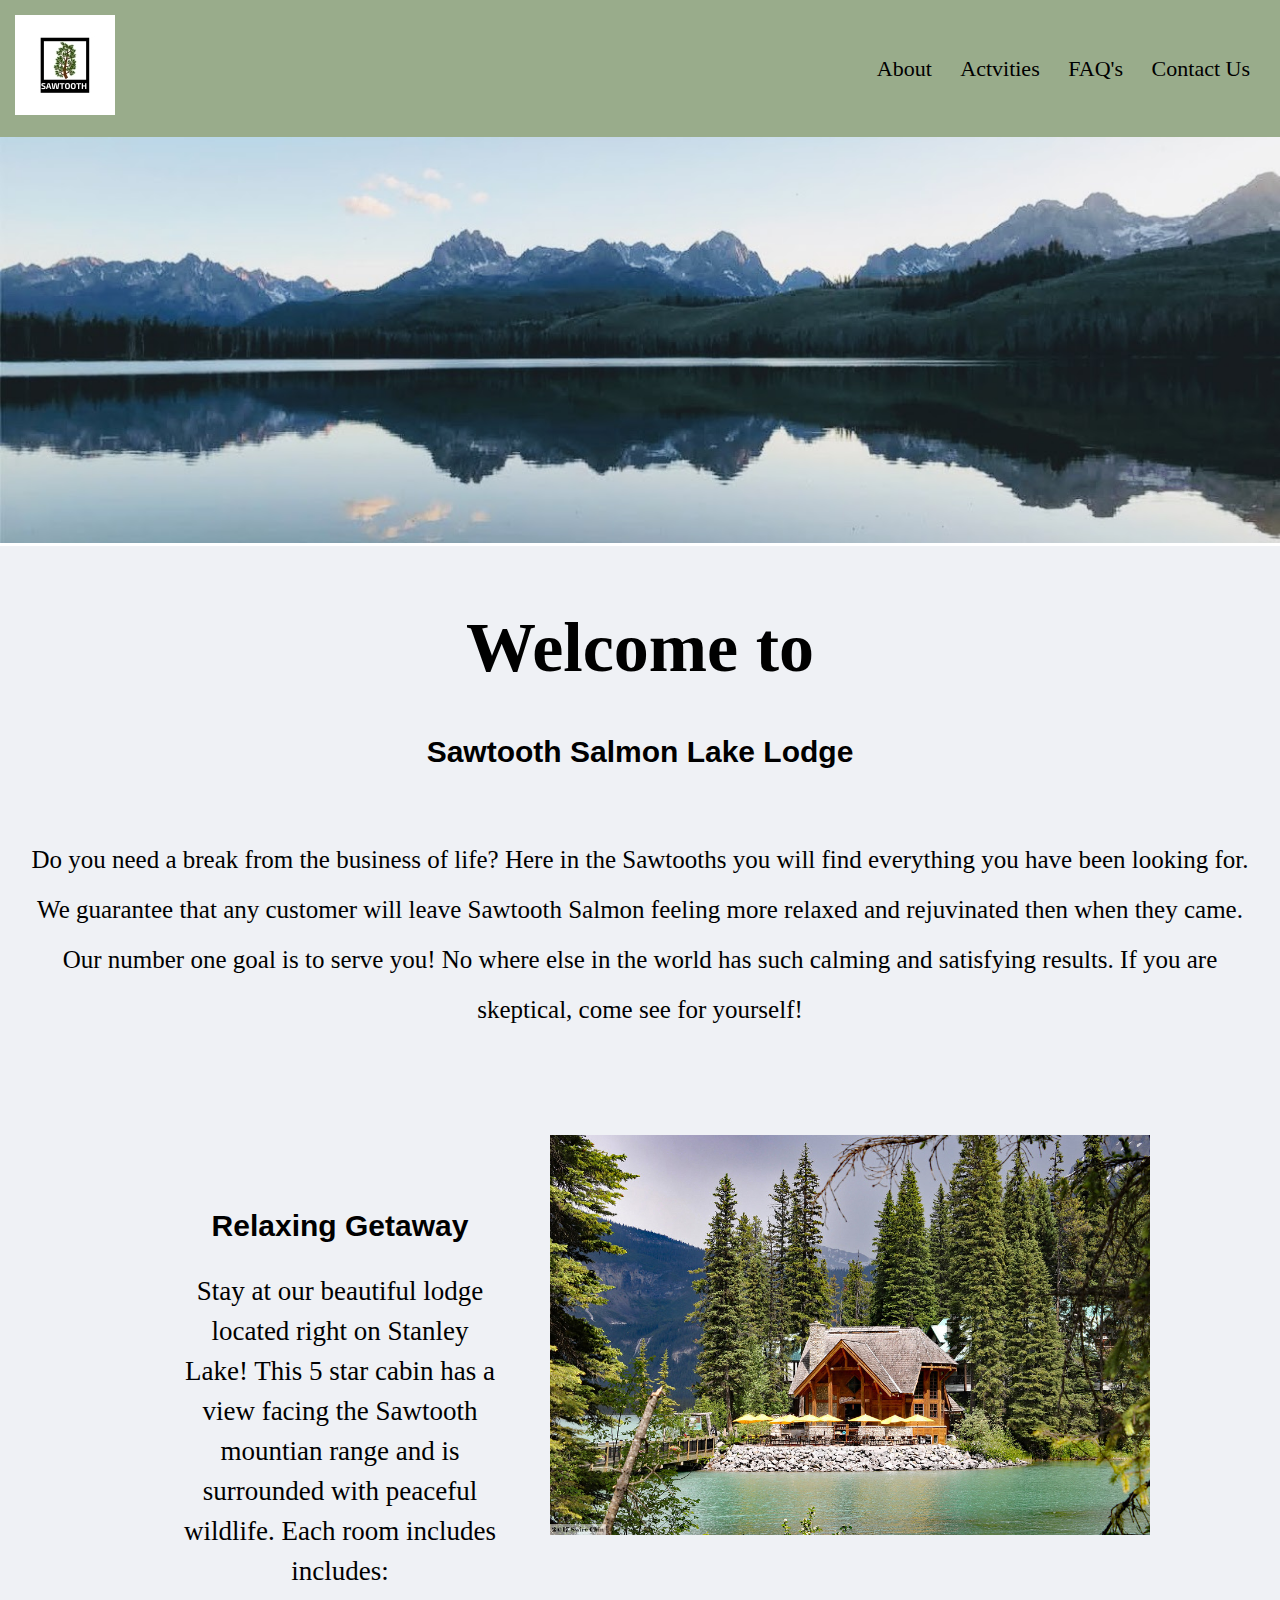
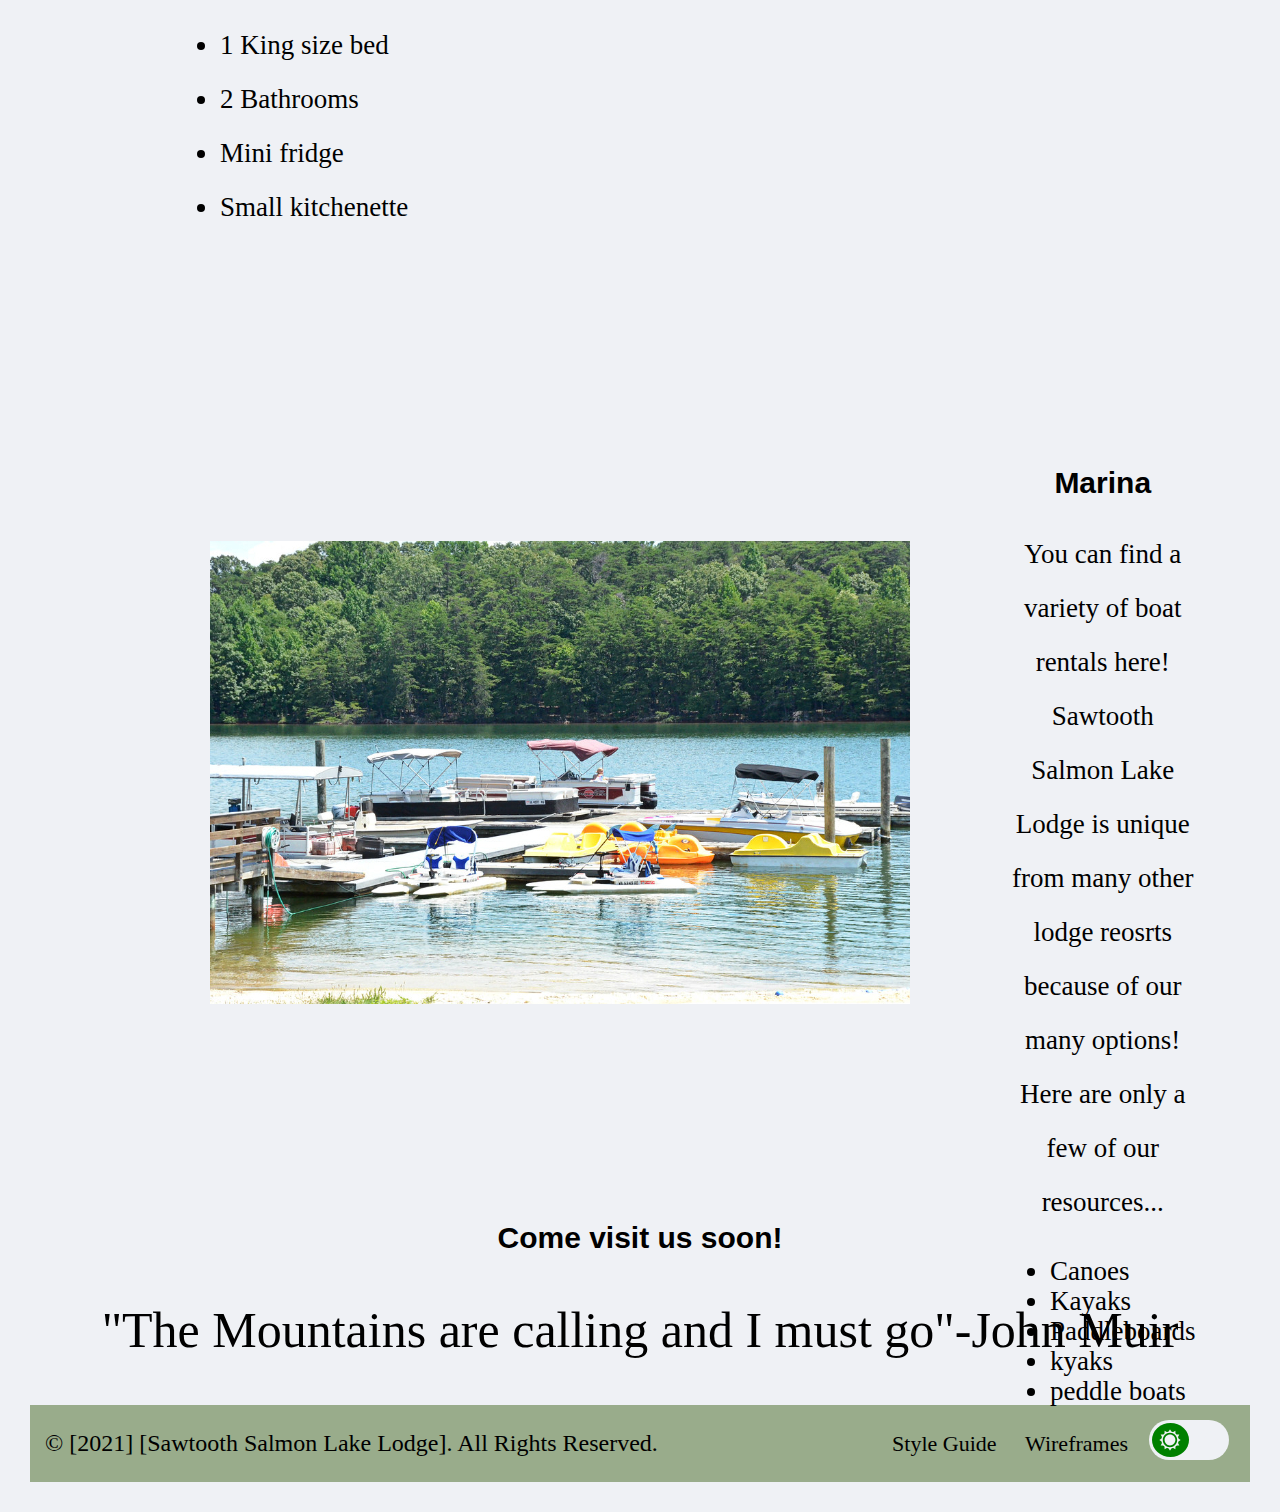
<file: index.html>
<!doctype html>
<html lang="en">
<head>
    <meta charset="utf-8">
    <meta name="viewport" content="width=device-width, initial-scale=1.0">
    <title>Home</title>
    <link rel="stylesheet" href="css/normalize.css">
    <link rel="stylesheet" href="css/main.css">
    <script src="js/dark-mode.js"></script>
</head>
<body>
    <header>
        <div id="logo-wrapper">
            <a href="index.html">
                <img src="assets/home/Optimized-Sawtooth Salmon Logo.png" id="logo">
            </a>
        </div>
        <nav>
            <ul>
                <li>
                    <a href="about.html">
                        About
                    </a>
                </li>
                <li>
                    <a href="activities.html">
                      Actvities
                    </a>
                </li>
                <li>
                    <a href="faqs.html">
                      FAQ's
                    </a>
                </li>
                <li>
                    <a href="contact-us.html">
                        Contact Us
                    </a>
                </li>
            </ul>
        </nav>
    </header>
<!-- BANNER IMAGE -->
<div id="banner-wrapper">
    <img id="banner" src="assets/home/IMG_6643.JPG">
    
   
  </div>
  <main>
    
<h1>
    Welcome to
</h1>

<h2>
    Sawtooth Salmon Lake Lodge
</h2>

    <main>
        <p>
            Do you need a break from the business of life? Here in the Sawtooths you will find everything you have been looking for. We guarantee that any customer will leave Sawtooth Salmon feeling more relaxed and rejuvinated then when they came. Our number one goal is to serve you! No where else in the world has such calming and satisfying results. If you are skeptical, come see for yourself!

        </p>


   

    


    <!--FIRST BLOCK-->
<section class="firstblock">
    <div class="left-column">
      
        <h2>Relaxing Getaway</h2>
        <p>
          Stay at our beautiful lodge located right on Stanley Lake! This 5 star cabin has a view facing the Sawtooth mountian range and is surrounded with peaceful wildlife.
          Each room includes includes: 

      </p>
      
      <ul>
          <li>
              1 King size bed
            
          </li>
          <li>
                2 Bathrooms
          </li>
          <li>
              Mini fridge
          </li>
          <li>
              Small kitchenette
          </li>
      </ul>

      
      
      </div>
      <div class="right-column">
          <img id="cabin1" src="assets/home/cabin3.jpg">
      </div>
         
         
    </section>
    
    <!--SECOND BLOCK-->
    <section class="secondblock">
    <div class="left-column">
      <img id="marina" src="assets/home/marina3.jpg">
      </div>
         
      <div class="right-column">
        <h2>
         Marina
        </h2>
          <p>
            You can find a variety of boat rentals here! Sawtooth Salmon Lake Lodge is unique from many other lodge reosrts because of our many options! 
        
       
          Here are only a few of our resources...
        
        
        <ul>
          <li>
          Canoes
          </li>
          <li>
            Kayaks
          </li>
          <li>
              Paddleboards
          </li>
          <li>
          kyaks
        </li>
          <li>
          peddle boats
        </li>
        </ul>
       </p>
      </div>
    </section>
    
    <!--THIRD ROW-->
    <section class="thirdblock">
    
      <div>    
        <h2>
          
         Come visit us soon!
        </h2>
      
      <p>
        
       "The Mountains are calling and I must go"-John Muir
         </p>
      </div>
      
       
      
    </section>
      
    <footer>
        <div id="legal">
            &copy; [2021] [Sawtooth Salmon Lake Lodge]. All Rights Reserved.
        </div>
        <nav>
            <ul>
                <li>
                    <a href="style-guide.html">
                        Style Guide
                    </a>
                </li>
                <li>
                    <a href="wireframes.html">
                        Wireframes
                    </a>
                </li>
            </ul>
        </nav>



        <div id="dark-mode">
            <div class="icon" id="sun-icon">
                <svg xmlns="http://www.w3.org/2000/svg" width="24" height="24" viewBox="0 0 24 24"><path d="M22.088 13.126l1.912-1.126-1.912-1.126c-1.021-.602-1.372-1.91-.788-2.942l1.093-1.932-2.22-.02c-1.185-.01-2.143-.968-2.153-2.153l-.02-2.219-1.932 1.093c-1.031.583-2.34.233-2.941-.788l-1.127-1.913-1.127 1.913c-.602 1.021-1.91 1.372-2.941.788l-1.932-1.093-.02 2.219c-.01 1.185-.968 2.143-2.153 2.153l-2.22.02 1.093 1.932c.584 1.032.233 2.34-.788 2.942l-1.912 1.126 1.912 1.126c1.021.602 1.372 1.91.788 2.942l-1.093 1.932 2.22.02c1.185.01 2.143.968 2.153 2.153l.02 2.219 1.932-1.093c1.031-.583 2.34-.233 2.941.788l1.127 1.913 1.127-1.913c.602-1.021 1.91-1.372 2.941-.788l1.932 1.093.02-2.219c.011-1.185.969-2.143 2.153-2.153l2.22-.02-1.093-1.932c-.584-1.031-.234-2.34.788-2.942zm-10.117 6.874c-4.411 0-8-3.589-8-8s3.588-8 8-8 8 3.589 8 8-3.589 8-8 8zm6.029-8c0 3.313-2.687 6-6 6s-6-2.687-6-6 2.687-6 6-6 6 2.687 6 6z"/></svg>
            </div>
            <div id="tgl-wrapper">
                <input class="tgl" id="dark-mode-toggle" type="checkbox"/>
                <label class="tgl-btn" for="dark-mode-toggle"></label>
            </div>
            <div class="icon" id="moon-icon">
                <svg xmlns="http://www.w3.org/2000/svg" width="24" height="24" viewBox="0 0 24 24"><path d="M12 10.999c1.437.438 2.562 1.564 2.999 3.001.44-1.437 1.565-2.562 3.001-3-1.436-.439-2.561-1.563-3.001-3-.437 1.436-1.562 2.561-2.999 2.999zm8.001.001c.958.293 1.707 1.042 2 2.001.291-.959 1.042-1.709 1.999-2.001-.957-.292-1.707-1.042-2-2-.293.958-1.042 1.708-1.999 2zm-1-9c-.437 1.437-1.563 2.562-2.998 3.001 1.438.44 2.561 1.564 3.001 3.002.437-1.438 1.563-2.563 2.996-3.002-1.433-.437-2.559-1.564-2.999-3.001zm-7.001 22c-6.617 0-12-5.383-12-12s5.383-12 12-12c1.894 0 3.63.497 5.37 1.179-2.948.504-9.37 3.266-9.37 10.821 0 7.454 5.917 10.208 9.37 10.821-1.5.846-3.476 1.179-5.37 1.179z"/></svg>
            </div>
        </div>
    </footer>
</body>
</main>
</html>
</file>
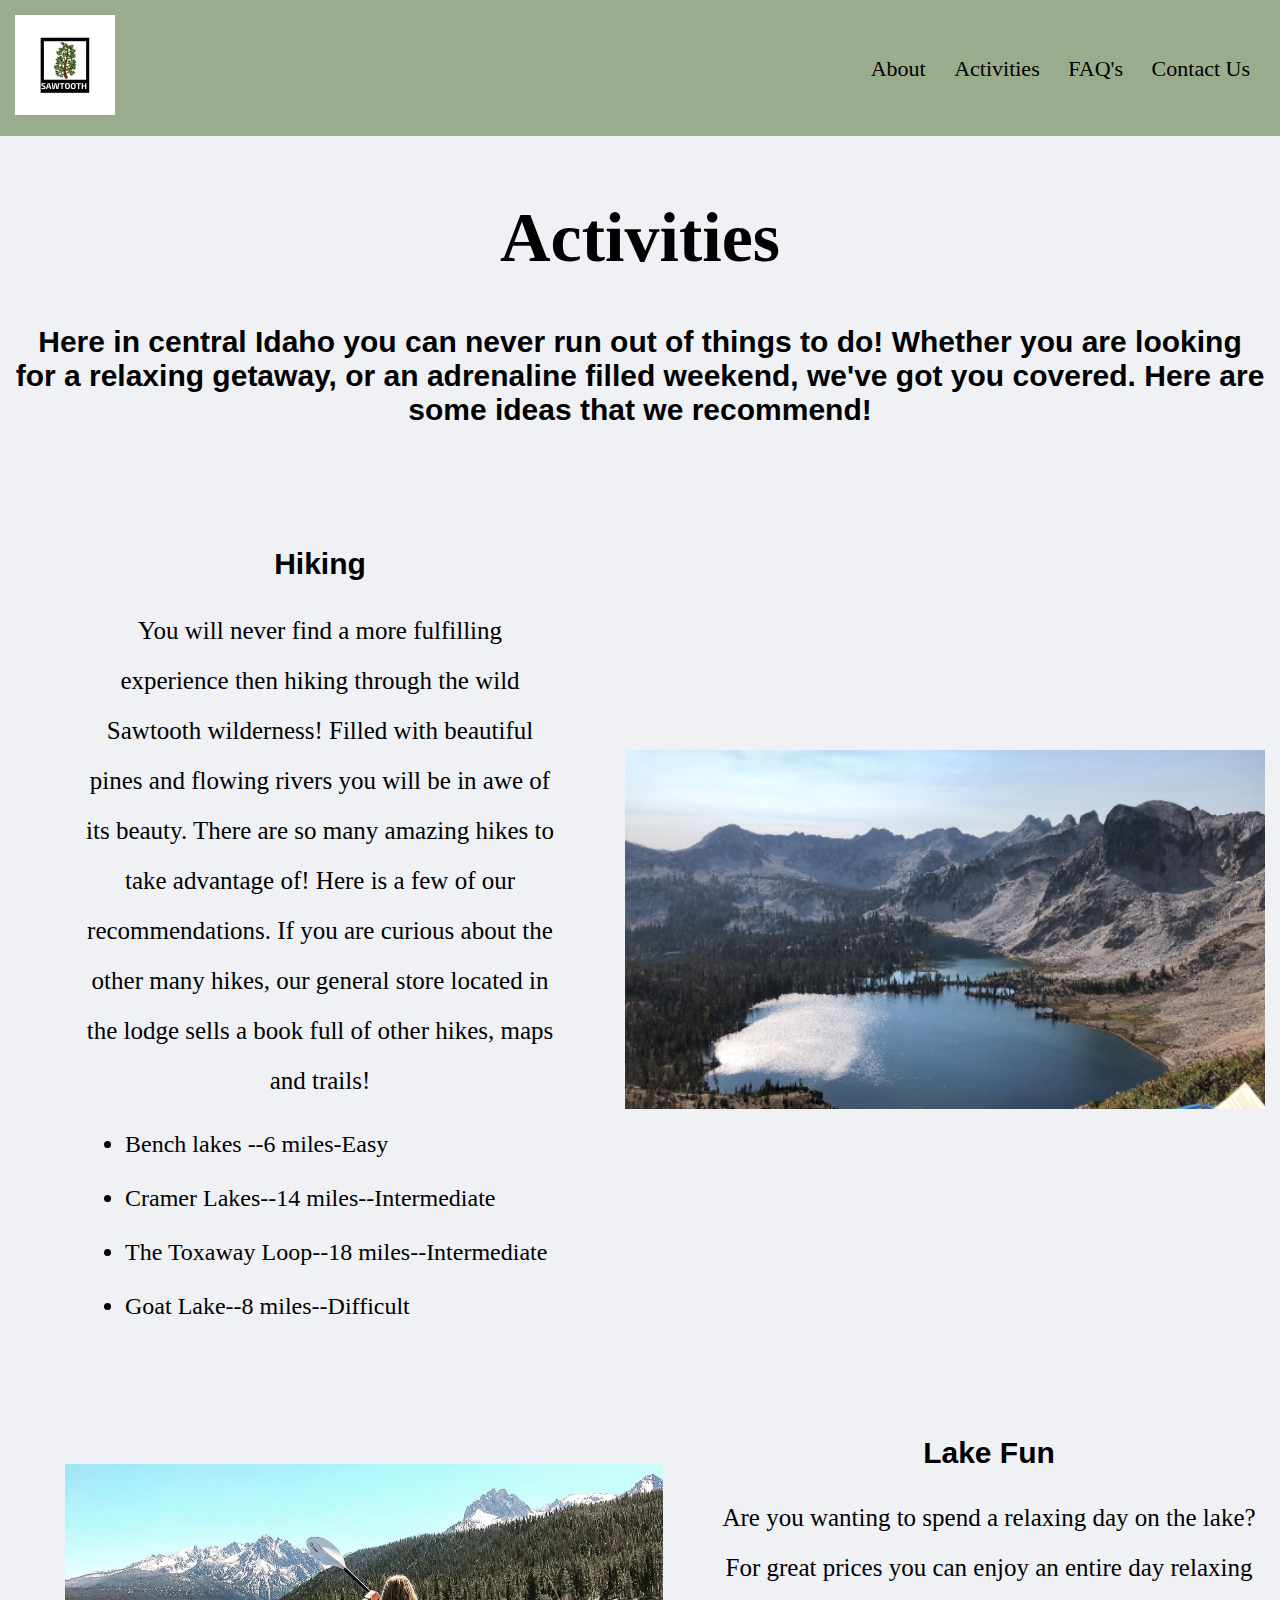
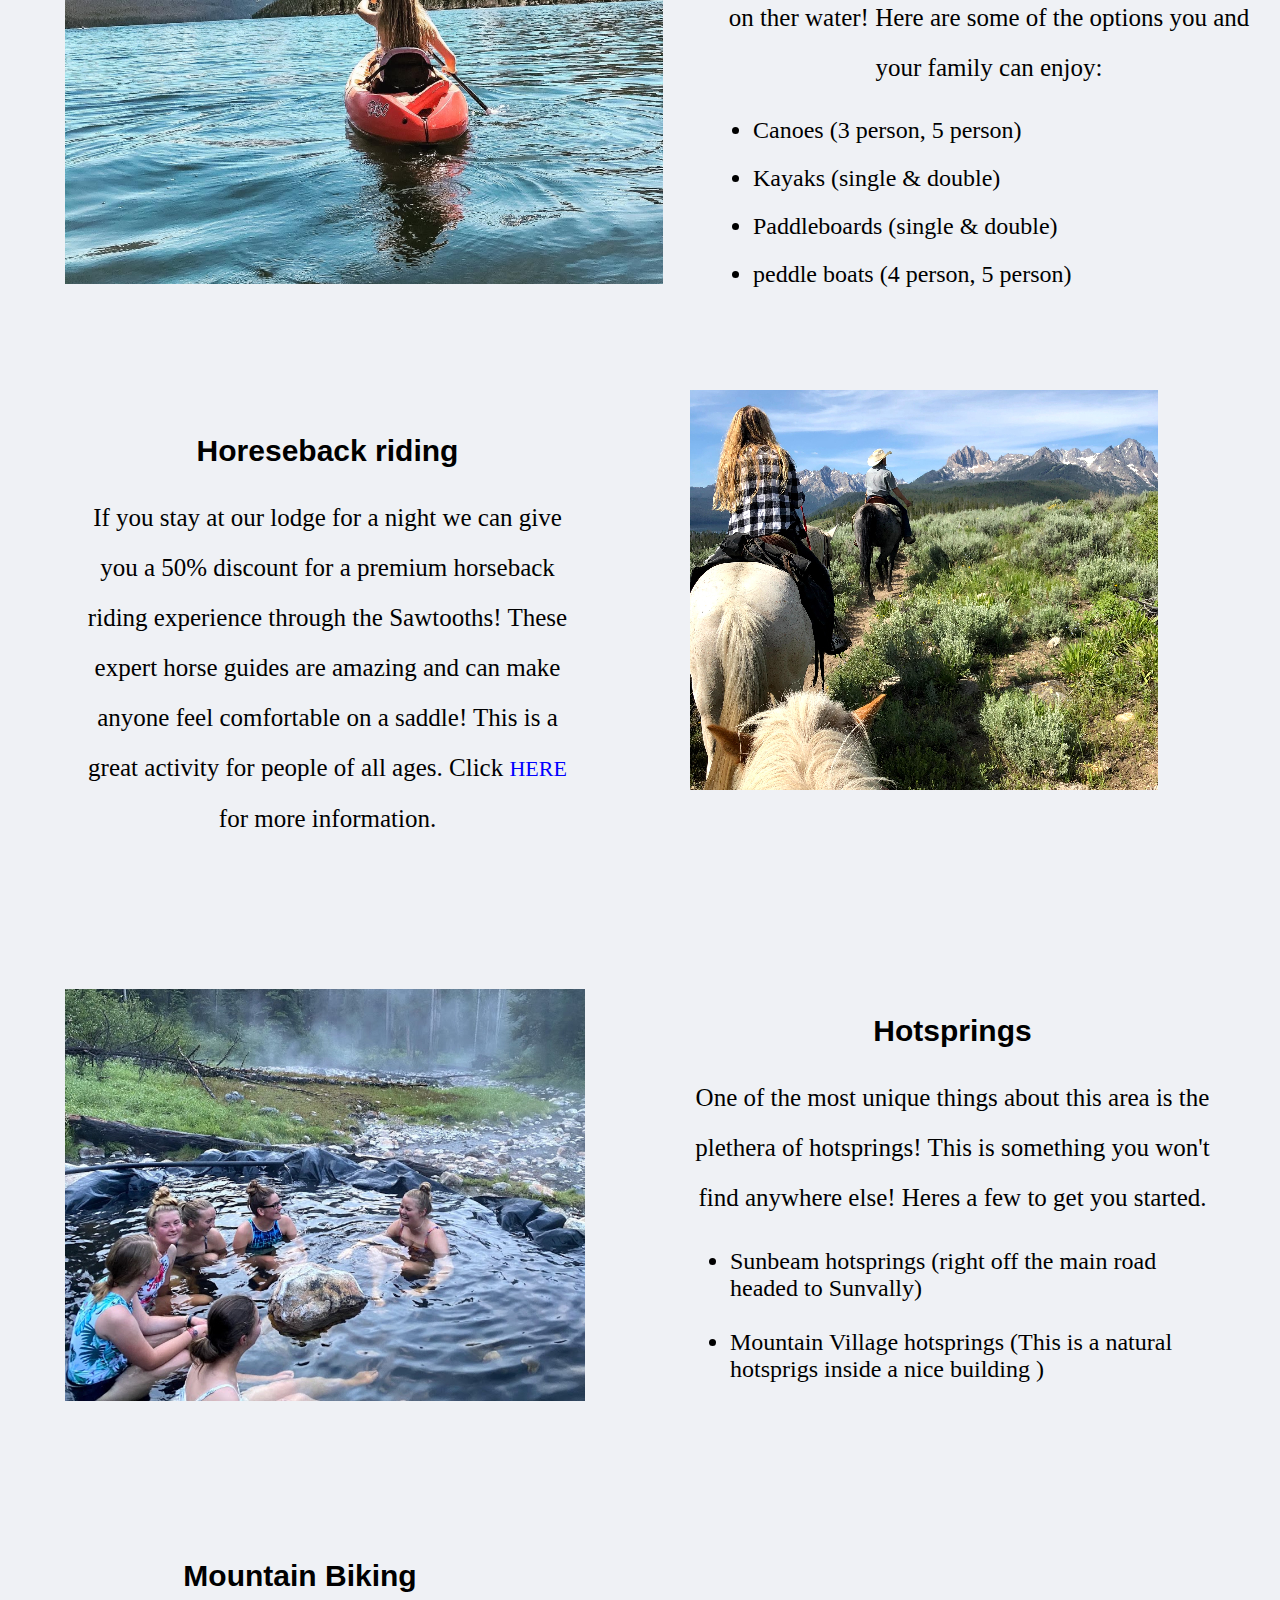
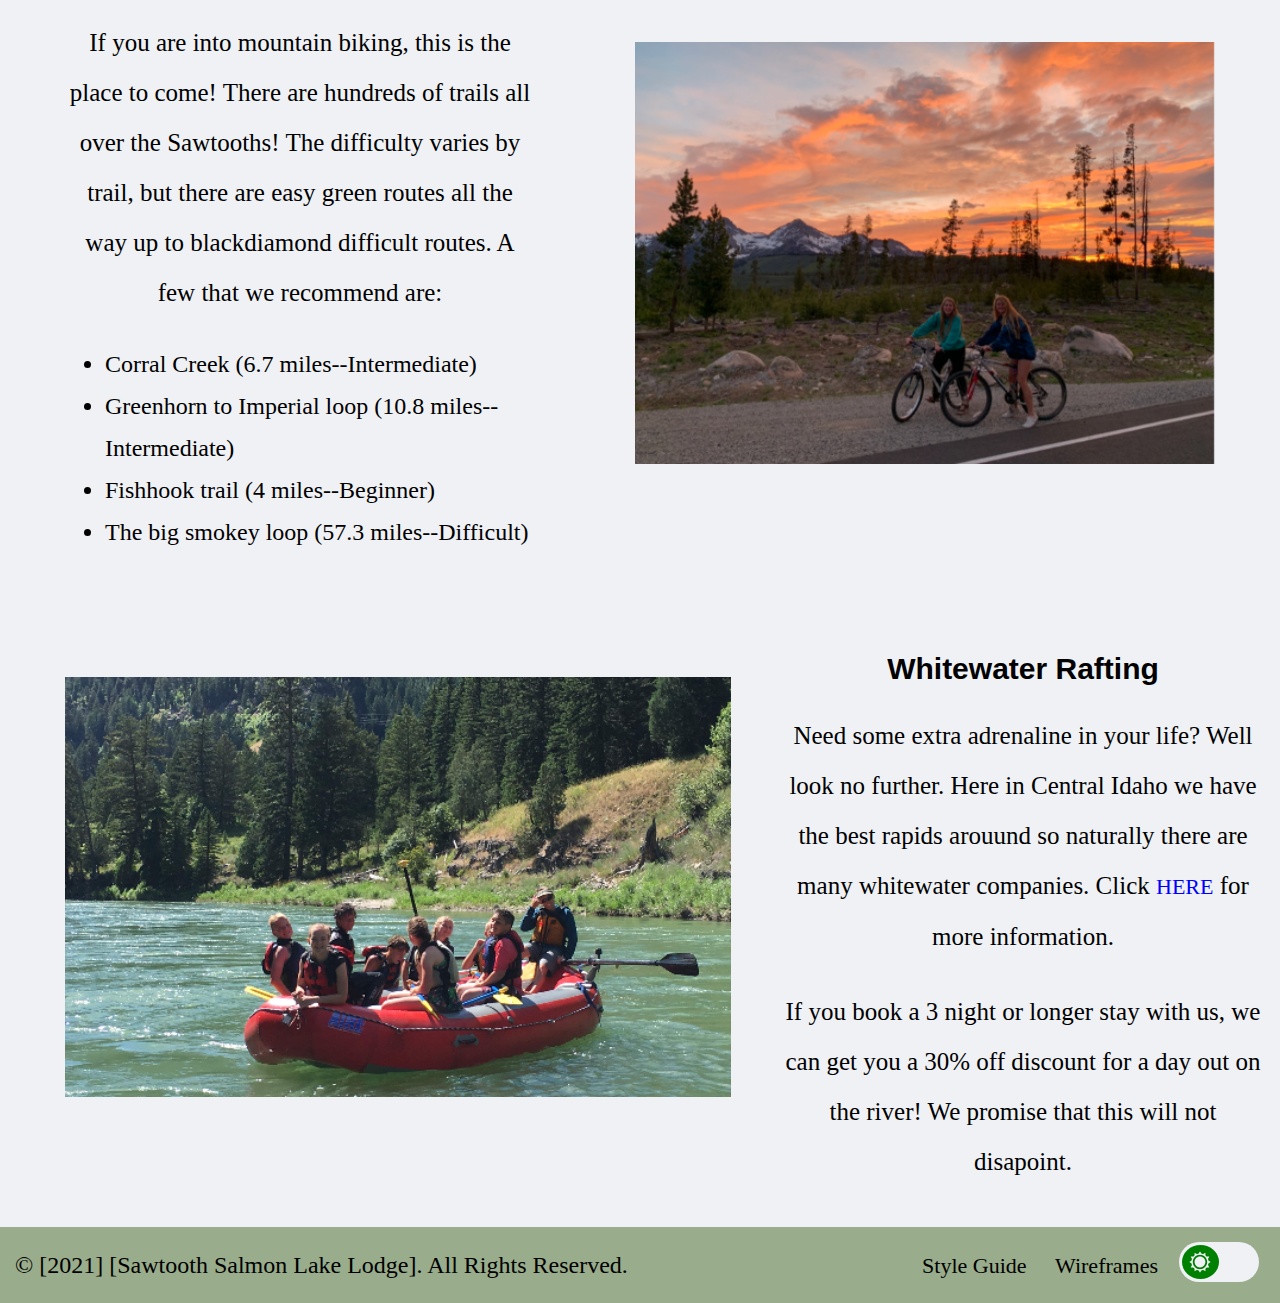
<file: activities.html>
<!doctype html>
      <html lang="en">
      <head>
          <meta charset="utf-8">
          <meta name="viewport" content="width=device-width, initial-scale=1.0">
          <meta name="description" content="This page lets customers know what there is to do in the Sawtooth Vally. This is hepful to know when considering to stay at the lodge."
          <meta name="keywords" content="Activities, Relaxing, Getaway, Recommend, Hiking, Expereience, Sawtooth, Rivers, Beauty, Horsebackriding, Comfortable, Hotspringing, Unique, Whitewater, Rafting, Adrenaline, Rapids"
          

       
          <link rel="stylesheet" href="css/normalize.css">
          <link rel="stylesheet" href="css/main.css">
          <script src="js/dark-mode.js"></script>
      </head>
      <body>
          <header>
              <div id="logo-wrapper">
                  <a href="index.html">
                      <img src="assets/home/Optimized-Sawtooth Salmon Logo.png" id="logo">
                  </a>
              </div>
              <nav>
                  <ul>
                      <li>
                          <a href="about.html">
                              About
                          </a>
                      </li>
                      <li>
                          <a href="activities.html">
                              Activities
                          </a>
                      </li>
                      <li>
                          <a href="faqs.html">
                              FAQ's
                          </a>
                      </li>
                      <li>
                          <a href="contact-us.html">
                              Contact Us
                          </a>
                      </li>
                  </ul>
              </nav>
          </header>
      
      
      
      
      
    


       <main>
              
<h1>
  Activities
</h1>
<h2>
  Here in central Idaho you can never run out of things to do! 
  Whether you are looking for a relaxing getaway, or an adrenaline filled weekend, we've got you covered. 
  Here are some ideas that we recommend!
</h2>

            </section>

            <section class="firstblockA">
                <div class="left-columnA">
                  
                    <h2>Hiking</h2>
                    <p>
                        You will never find a more fulfilling experience then hiking through the wild Sawtooth wilderness! Filled with beautiful pines and flowing rivers you will be in awe of its beauty.
                         There are so many amazing hikes to take advantage of! Here is a few of our recommendations. If you are curious about
                         the other many hikes, our general store located in the lodge sells a book full of other hikes, maps and trails!
            
                  </p>
                  
                  <ul>
                      <li>
                        Bench lakes --6 miles-Easy
                        
                      </li>
                      <br>
                      <li>
                        Cramer Lakes--14 miles--Intermediate
                      </li>
                      <br>
                      <li>
                        The Toxaway Loop--18 miles--Intermediate
                      </li>
                      <br>
                      <li>
                        Goat Lake--8 miles--Difficult
                      </li>
                  </ul>
            
                  
                  
                  </div>
                  <div class="right-columnA">
                      <img id="hike" src="assets/Activities/hiking33.jpg">
                  </div>
                     
                     
                </section>

            <!--SECOND BLOCK-->
            <section class="secondblockA">
            <div class="left-columnA">
              <img id="kayak" src="assets/Activities/kayak3.png">
              </div>

              <div class="right-columnA">
                <h2>
                Lake Fun
                </h2>
                  <p>
                    Are you wanting to spend a relaxing day on the lake? For great prices you can enjoy an entire day relaxing on ther water!
                
                  Here are some of the options you and your family can enjoy:
                    </p>
                <ul>
                  <li>
                  Canoes (3 person, 5 person)
                  </li>
                  <br>
                  <li>
                    Kayaks (single & double)
                  </li>
                  <br>

                  <li>
                      Paddleboards (single & double)
                  </li>
                  <br>
                  <li>
                  peddle boats (4 person, 5 person)
                </li>
                </ul>

              </div>
            </section>

            <section class="thirdblockA">
                <div class="left-columnA">

                    <h2>Horeseback riding</h2>
                    <p>
                     If you stay at our lodge for a night we can give you a 50% discount for a
                      premium horseback riding experience through the Sawtooths!
                 These expert horse guides are amazing and can make anyone feel comfortable on a saddle! This is a great activity for people of all ages. Click <a href="http://mysticsaddleranch.com/" style= "color: blue">HERE</a> for more information. 

                  </p>



                  </div>
                  <div class="right-columnA">
                      <img id="horse" src="assets/Activities/horse3.jpg">
                  </div>


                </section>

                <!--SECOND BLOCK-->
                <section class="fourthblockA">
                <div class="left-columnA">
                  <img id="hotspring" src="assets/Activities/hotspring3.jpg">
                  </div>

                  <div class="right-columnA">
                    <h2>
                    Hotsprings
                    </h2>
                      <p>
                        One of the most unique things about this area is the plethera of hotsprings! This is something you won't find anywhere else! Heres a few to get you started. 
                    </p>

                    <ul>
                      <li>
                      Sunbeam hotsprings (right off the main road headed to Sunvally)
                      </li>
                      <br>
                      <li>
                        Mountain Village hotsprings  (This is a natural hotsprigs inside a nice building )
                      </li>
                      <br>
              
                    </ul>

                  </div>
                </section>
                <section class="fifthblockA">
                    <div class="left-columnA">

                        <h2>Mountain Biking</h2>
                        <p>
                          If you are into mountain biking, this is the place to come! 
                          There are hundreds of trails all over the Sawtooths! The difficulty varies by trail, but 
                          there are easy green routes all the way up to blackdiamond difficult routes. 
                          A few that we recommend are:

                      </p>

                      <ul>
                          <li>
                             Corral Creek (6.7 miles--Intermediate)

                          </li>
                          <li>
                              Greenhorn to Imperial loop (10.8 miles--Intermediate)
                          </li>
                          <li>
                             Fishhook trail (4 miles--Beginner)
                          </li>
                          <li>
                              The big smokey loop (57.3 miles--Difficult)
                          </li>
                      </ul>



                      </div>
                      <div class="right-columnA">
                          <img id="bike" src="assets/Activities/bike33.png">
                      </div>


                    </section>

                     <!--SECOND BLOCK-->
    <section class="sixthblockA">
        <div class="left-columnA">
          <img id="rafting" src="assets/Activities/raft33.jpg">
          </div>
             
          <div class="right-columnA">
            <h2>
             Whitewater Rafting
            </h2>
              <p>
                Need some extra adrenaline in your life? Well look no further. Here in Central Idaho we have the best rapids arouund
                so naturally there are many whitewater companies. Click <a href="https://idahoriverguides.com/package/white-water-rafting-salmon-river/?utm_source=bing&utm_medium=cpc&utm_campaign=Riggins%20Idaho&utm_term=idaho%20whitewater%20rafting&utm_content=Ad%20group%20%231" style= "color: blue">HERE</a> for more information.
            </p>
            <p>
             If you book a 3 night or longer stay with us, we can get you a 30% off discount for a day out on the river! 
             We promise that this will not disapoint. 
            </p>
            
           
           
          </div>
        </section>


      </main>
        <footer>
            <div id="legal">
                &copy; [2021] [Sawtooth Salmon Lake Lodge]. All Rights Reserved.
            </div>
            <nav>
                <ul>
                    <li>
                        <a href="style-guide.html">
                            Style Guide
                        </a>
                    </li>
                    <li>
                        <a href="wireframes.html">
                            Wireframes
                        </a>
                    </li>
                </ul>
            </nav>
    
    
    
            <div id="dark-mode">
                <div class="icon" id="sun-icon">
                    <svg xmlns="http://www.w3.org/2000/svg" width="24" height="24" viewBox="0 0 24 24"><path d="M22.088 13.126l1.912-1.126-1.912-1.126c-1.021-.602-1.372-1.91-.788-2.942l1.093-1.932-2.22-.02c-1.185-.01-2.143-.968-2.153-2.153l-.02-2.219-1.932 1.093c-1.031.583-2.34.233-2.941-.788l-1.127-1.913-1.127 1.913c-.602 1.021-1.91 1.372-2.941.788l-1.932-1.093-.02 2.219c-.01 1.185-.968 2.143-2.153 2.153l-2.22.02 1.093 1.932c.584 1.032.233 2.34-.788 2.942l-1.912 1.126 1.912 1.126c1.021.602 1.372 1.91.788 2.942l-1.093 1.932 2.22.02c1.185.01 2.143.968 2.153 2.153l.02 2.219 1.932-1.093c1.031-.583 2.34-.233 2.941.788l1.127 1.913 1.127-1.913c.602-1.021 1.91-1.372 2.941-.788l1.932 1.093.02-2.219c.011-1.185.969-2.143 2.153-2.153l2.22-.02-1.093-1.932c-.584-1.031-.234-2.34.788-2.942zm-10.117 6.874c-4.411 0-8-3.589-8-8s3.588-8 8-8 8 3.589 8 8-3.589 8-8 8zm6.029-8c0 3.313-2.687 6-6 6s-6-2.687-6-6 2.687-6 6-6 6 2.687 6 6z"/></svg>
                </div>
                <div id="tgl-wrapper">
                    <input class="tgl" id="dark-mode-toggle" type="checkbox"/>
                    <label class="tgl-btn" for="dark-mode-toggle"></label>
                </div>
                <div class="icon" id="moon-icon">
                    <svg xmlns="http://www.w3.org/2000/svg" width="24" height="24" viewBox="0 0 24 24"><path d="M12 10.999c1.437.438 2.562 1.564 2.999 3.001.44-1.437 1.565-2.562 3.001-3-1.436-.439-2.561-1.563-3.001-3-.437 1.436-1.562 2.561-2.999 2.999zm8.001.001c.958.293 1.707 1.042 2 2.001.291-.959 1.042-1.709 1.999-2.001-.957-.292-1.707-1.042-2-2-.293.958-1.042 1.708-1.999 2zm-1-9c-.437 1.437-1.563 2.562-2.998 3.001 1.438.44 2.561 1.564 3.001 3.002.437-1.438 1.563-2.563 2.996-3.002-1.433-.437-2.559-1.564-2.999-3.001zm-7.001 22c-6.617 0-12-5.383-12-12s5.383-12 12-12c1.894 0 3.63.497 5.37 1.179-2.948.504-9.37 3.266-9.37 10.821 0 7.454 5.917 10.208 9.37 10.821-1.5.846-3.476 1.179-5.37 1.179z"/></svg>
                </div>
            </div>
        </footer>
    </body>
    </main>
    </html>
</file>
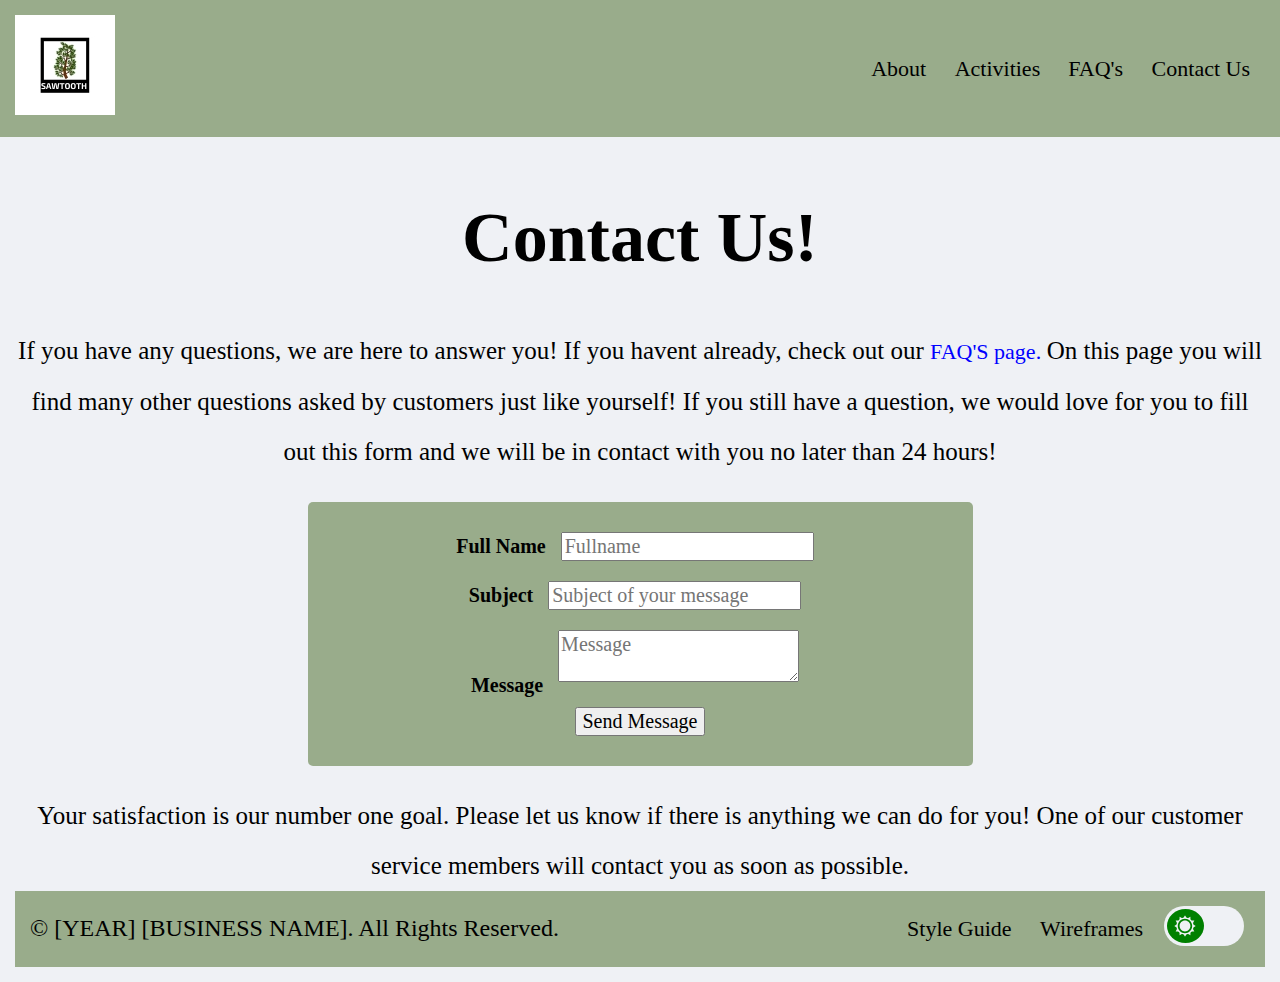
<file: contact-us.html>
<!doctype html>
<html lang="en">
<head>
    <meta charset="utf-8">
    <meta name="viewport" content="width=device-width, initial-scale=1.0">
    <title>Home</title>



    <link rel="stylesheet" href="css/normalize.css">
    <link rel="stylesheet" href="css/main.css">
    <script src="js/dark-mode.js"></script>

    
</head>

<body>
    <header>
        <div id="logo-wrapper">
            <a href="index.html">
                <img src="assets/home/Optimized-Sawtooth Salmon Logo.png" id="logo">
            </a>
        </div>
        <nav>
            <ul>
                <li>
                    <a href="about.html">
                        About
                    </a>
                </li>
                <li>
                    <a href="activities.html">
                        Activities
                </li>
                <li>
                    <a href="faqs.html">
                        FAQ's
                    </a>
                </li>
                <li>
                    <a href="contact-us.html">
                        Contact Us
                    </a>
                </li>
            </ul>
        </nav>
    </header>



<main>
    <h1>
        Contact Us!
    </h1>
    <p>
        If you have any questions, we are here to answer you! If you havent already, check out our  <a href="faqs.html" style="color: blue">
            FAQ'S page. 
        </a>
On this page you will find many other questions asked by customers just like yourself! If you still have a question, we would love for you to fill out this form and we will be in contact with you no later than 24 hours!
    </p>

<script src="js/fake-send.js"></script>
<div class="container">
<div class="FormBox">
    <form>
        <form method="GET" action="contact-us.html" id="contact-form">
            <label style=font-weight:bold;>Full Name</label>
        <input type="text" name="name" placeholder="Fullname">
        <br>
        <label style=font-weight:bold>Subject</label>
        <input type="text" name="subject" placeholder="Subject of your message">
        <br>
        <label style=font-weight:bold for="message1">Message</label>
        <textarea id= "message1" name="message" placeholder="Message"></textarea>
        <br>
        <input type="submit" value="Send Message" id="contact-form-submit">
        <div id="contact-form-message"></div>
        </form>
    
        <div id="contact-form-message"></div>
    </form>

    
</div>

</div>

<div class="text">
<p> Your satisfaction is our number one goal. Please let us know if there is anything we can do for you! One of our customer service members will contact you as soon as possible.  </p>
</div>

<footer>
    <div id="legal">
        &copy; [YEAR] [BUSINESS NAME]. All Rights Reserved.
    </div>
    <nav>
        <ul>
            <li>
                <a href="style-guide.html">
                    Style Guide
                </a>
            </li>
            <li>
                <a href="wireframes.html">
                    Wireframes
                </a>
            </li>
        </ul>
    </nav>
    <div id="dark-mode">
        <div class="icon" id="sun-icon">
            <svg xmlns="http://www.w3.org/2000/svg" width="24" height="24" viewBox="0 0 24 24"><path d="M22.088 13.126l1.912-1.126-1.912-1.126c-1.021-.602-1.372-1.91-.788-2.942l1.093-1.932-2.22-.02c-1.185-.01-2.143-.968-2.153-2.153l-.02-2.219-1.932 1.093c-1.031.583-2.34.233-2.941-.788l-1.127-1.913-1.127 1.913c-.602 1.021-1.91 1.372-2.941.788l-1.932-1.093-.02 2.219c-.01 1.185-.968 2.143-2.153 2.153l-2.22.02 1.093 1.932c.584 1.032.233 2.34-.788 2.942l-1.912 1.126 1.912 1.126c1.021.602 1.372 1.91.788 2.942l-1.093 1.932 2.22.02c1.185.01 2.143.968 2.153 2.153l.02 2.219 1.932-1.093c1.031-.583 2.34-.233 2.941.788l1.127 1.913 1.127-1.913c.602-1.021 1.91-1.372 2.941-.788l1.932 1.093.02-2.219c.011-1.185.969-2.143 2.153-2.153l2.22-.02-1.093-1.932c-.584-1.031-.234-2.34.788-2.942zm-10.117 6.874c-4.411 0-8-3.589-8-8s3.588-8 8-8 8 3.589 8 8-3.589 8-8 8zm6.029-8c0 3.313-2.687 6-6 6s-6-2.687-6-6 2.687-6 6-6 6 2.687 6 6z"/></svg>
        </div>
        <div id="tgl-wrapper">
            <input class="tgl" id="dark-mode-toggle" type="checkbox"/>
            <label class="tgl-btn" for="dark-mode-toggle"></label>
        </div>
        <div class="icon" id="moon-icon">
            <svg xmlns="http://www.w3.org/2000/svg" width="24" height="24" viewBox="0 0 24 24"><path d="M12 10.999c1.437.438 2.562 1.564 2.999 3.001.44-1.437 1.565-2.562 3.001-3-1.436-.439-2.561-1.563-3.001-3-.437 1.436-1.562 2.561-2.999 2.999zm8.001.001c.958.293 1.707 1.042 2 2.001.291-.959 1.042-1.709 1.999-2.001-.957-.292-1.707-1.042-2-2-.293.958-1.042 1.708-1.999 2zm-1-9c-.437 1.437-1.563 2.562-2.998 3.001 1.438.44 2.561 1.564 3.001 3.002.437-1.438 1.563-2.563 2.996-3.002-1.433-.437-2.559-1.564-2.999-3.001zm-7.001 22c-6.617 0-12-5.383-12-12s5.383-12 12-12c1.894 0 3.63.497 5.37 1.179-2.948.504-9.37 3.266-9.37 10.821 0 7.454 5.917 10.208 9.37 10.821-1.5.846-3.476 1.179-5.37 1.179z"/></svg>
        </div>
    </div>
</footer>
</main>
</body>
</html>
</file>
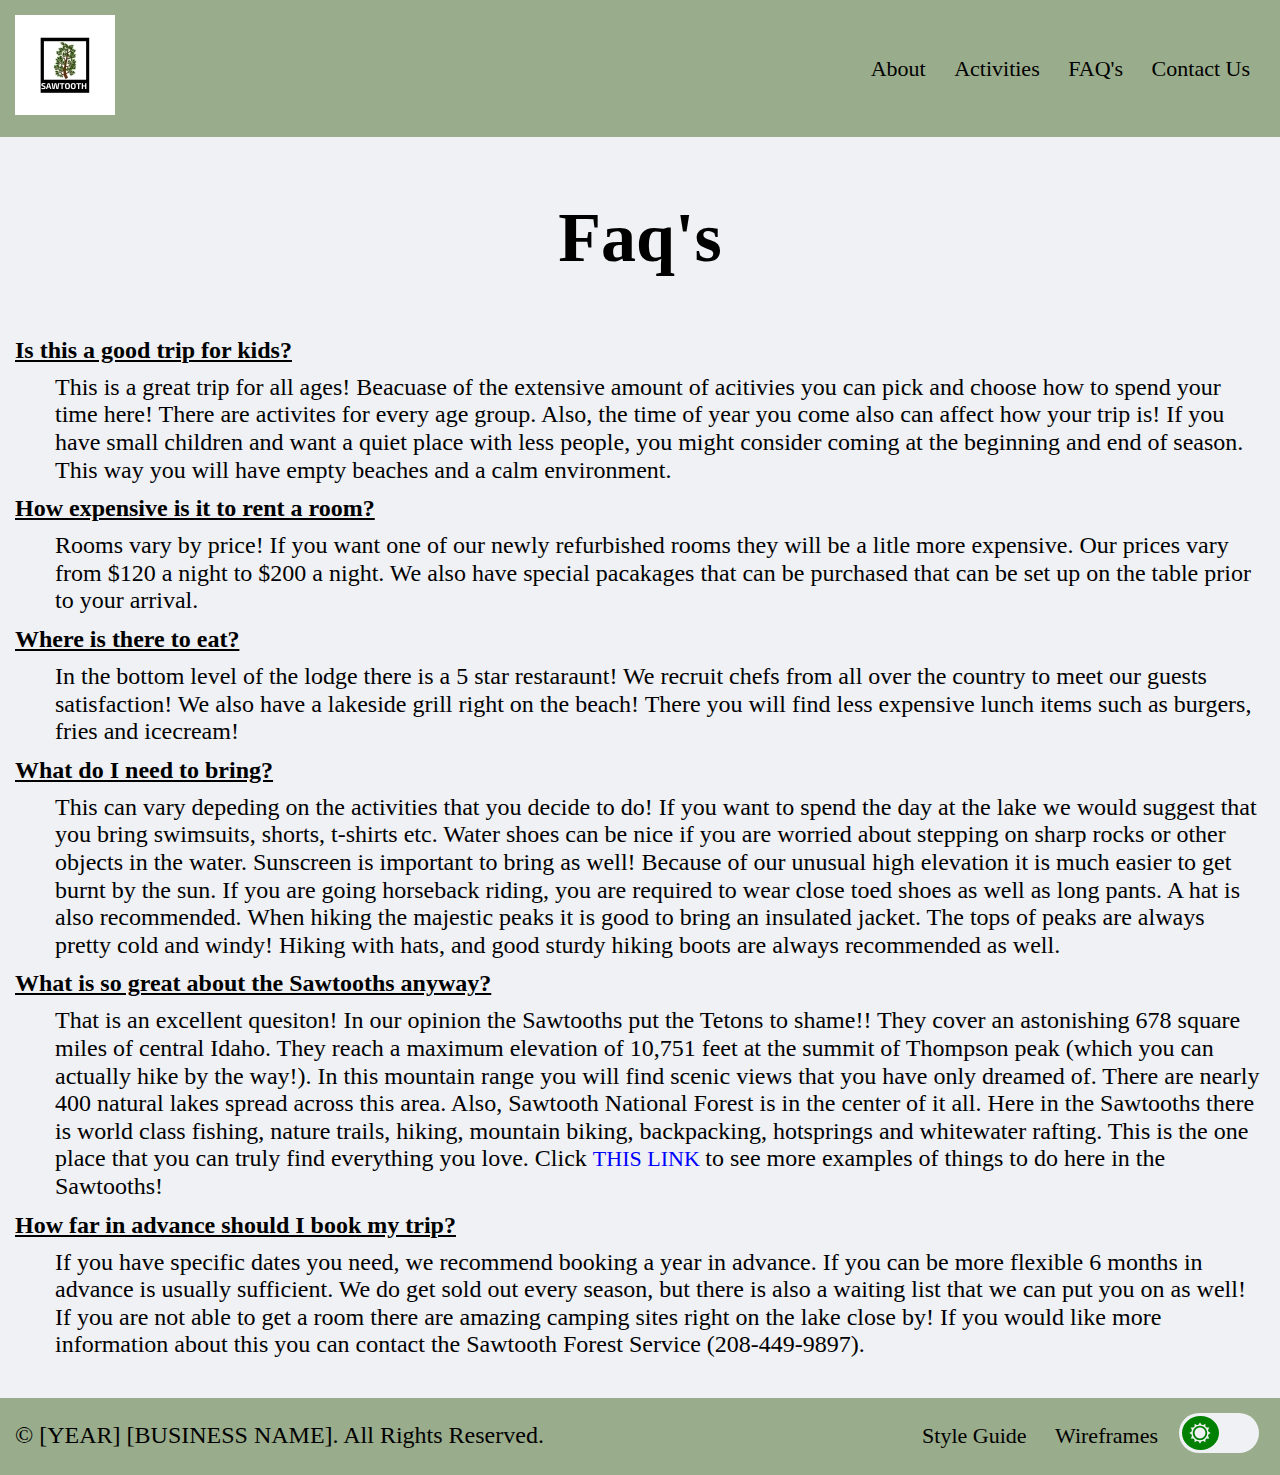
<file: faqs.html>
<!doctype html>
<html lang="en">
<head>
    <meta charset="utf-8">
    <meta name="viewport" content="width=device-width, initial-scale=1.0">
    <title>Home</title>
    <link rel="stylesheet" href="css/normalize.css">
    <link rel="stylesheet" href="css/main.css">
    <script src="js/dark-mode.js"></script>
</head>
<body>
    <header>
        <div id="logo-wrapper">
            <a href="index.html">
                <img src="assets/home/Optimized-Sawtooth Salmon Logo.png" id="logo">
            </a>
        </div>
        <nav>
            <ul>
                <li>
                    <a href="about.html">
                        About
                    </a>
                </li>
                <li>
                    <a href="activities.html">
                        Activities
                    </a>
                </li>
                <li>
                    <a href="faqs.html">
                        FAQ's
                    </a>
                </li>
                <li>
                    <a href="contact-us.html">
                        Contact Us
                    </a>
                </li>
            </ul>
        </nav>
    </header>
    <main>
        <h1>
            Faq's
        </h1>
    

    
    <div class="faqs">
        <dl>
            <dt>
              Is this a good trip for kids?
            </dt>
            <dd>
              This is a great trip for all ages! Beacuase of the extensive amount of acitivies you can pick and choose how to spend your time here! There are activites for every age group. Also, the time of year you come also can affect how your trip is! If you have small children and want a quiet place with less people, you might consider coming at the beginning and end of season. This way you will have empty beaches and a calm environment. 
            </dd>
            <dt>
            How expensive is it to rent a room?
            </dt>
            <dd>
              Rooms vary by price! If you want one of our newly refurbished rooms they will be a litle more expensive. Our prices vary from $120 a night to $200 a night. We also have special pacakages that can be purchased that can be set up on the table prior to your arrival.   <br>
              
            <dt>Where is there to eat?</dt>
            <dd>
              In the bottom level of the lodge there is a 5 star restaraunt! We recruit chefs from all over the country to meet our guests satisfaction! We also have a lakeside grill right on the beach! There you will find less expensive lunch items such as burgers, fries and icecream!
            </dd>
            <dt>What do I need to bring?</dt>
            <dd>
              This can vary depeding on the activities that you decide to do! If you want to spend the day at the lake we would suggest that you bring swimsuits, shorts, t-shirts etc. Water shoes can be nice if you are worried about stepping on sharp rocks or other objects in the water. Sunscreen is important to bring as well! Because of our unusual high elevation it is much easier to get burnt by the sun. If you are going horseback riding, you are required to wear close toed shoes as well as long pants. A hat is also recommended. When hiking the majestic peaks it is good to bring an insulated jacket. The tops of peaks are always pretty cold and windy! Hiking with hats, and good sturdy hiking boots are always recommended as well. 
            </dd>
            <dt>What is so great about the Sawtooths anyway?</dt>
            <dd>
        That is an excellent quesiton! In our opinion the Sawtooths put the Tetons to shame!! They cover an astonishing 678 square miles of central Idaho. They reach a maximum elevation of 10,751 feet at the summit of Thompson peak (which you can actually hike by the way!). In this mountain range you will find scenic views that you have only dreamed of. There are nearly 400 natural lakes spread across this area. Also, Sawtooth National Forest is in the center of it all. Here in the Sawtooths there is world class fishing, nature trails, hiking, mountain biking, backpacking, hotsprings and whitewater rafting. This is the one place that you can truly find everything you love. 
        Click <a href="activities.html" style="color: blue">THIS LINK </a> to see more examples of things to do here in the Sawtooths!
            </dd>
            <dt>How far in advance should I book my trip?</dt>
            <dd>
              If you have specific dates you need, we recommend booking a year
              in advance. If you can be more flexible 6 months in advance is
              usually sufficient. We do get sold out every season, but there is also a waiting list that we can put you on as well! If you are not able to get a room there are amazing camping sites right on the lake close by! If you would like more information about this you can contact the Sawtooth Forest Service (208-449-9897). 
            </dd>
        </dl>
    </div>
</main>




















    <footer>
        <div id="legal">
            &copy; [YEAR] [BUSINESS NAME]. All Rights Reserved.
        </div>
        <nav>
            <ul>
                <li>
                    <a href="style-guide.html">
                        Style Guide
                    </a>
                </li>
                <li>
                    <a href="wireframes.html">
                        Wireframes
                    </a>
                </li>
            </ul>
        </nav>
        <div id="dark-mode">
            <div class="icon" id="sun-icon">
                <svg xmlns="http://www.w3.org/2000/svg" width="24" height="24" viewBox="0 0 24 24"><path d="M22.088 13.126l1.912-1.126-1.912-1.126c-1.021-.602-1.372-1.91-.788-2.942l1.093-1.932-2.22-.02c-1.185-.01-2.143-.968-2.153-2.153l-.02-2.219-1.932 1.093c-1.031.583-2.34.233-2.941-.788l-1.127-1.913-1.127 1.913c-.602 1.021-1.91 1.372-2.941.788l-1.932-1.093-.02 2.219c-.01 1.185-.968 2.143-2.153 2.153l-2.22.02 1.093 1.932c.584 1.032.233 2.34-.788 2.942l-1.912 1.126 1.912 1.126c1.021.602 1.372 1.91.788 2.942l-1.093 1.932 2.22.02c1.185.01 2.143.968 2.153 2.153l.02 2.219 1.932-1.093c1.031-.583 2.34-.233 2.941.788l1.127 1.913 1.127-1.913c.602-1.021 1.91-1.372 2.941-.788l1.932 1.093.02-2.219c.011-1.185.969-2.143 2.153-2.153l2.22-.02-1.093-1.932c-.584-1.031-.234-2.34.788-2.942zm-10.117 6.874c-4.411 0-8-3.589-8-8s3.588-8 8-8 8 3.589 8 8-3.589 8-8 8zm6.029-8c0 3.313-2.687 6-6 6s-6-2.687-6-6 2.687-6 6-6 6 2.687 6 6z"/></svg>
            </div>
            <div id="tgl-wrapper">
                <input class="tgl" id="dark-mode-toggle" type="checkbox"/>
                <label class="tgl-btn" for="dark-mode-toggle"></label>
            </div>
            <div class="icon" id="moon-icon">
                <svg xmlns="http://www.w3.org/2000/svg" width="24" height="24" viewBox="0 0 24 24"><path d="M12 10.999c1.437.438 2.562 1.564 2.999 3.001.44-1.437 1.565-2.562 3.001-3-1.436-.439-2.561-1.563-3.001-3-.437 1.436-1.562 2.561-2.999 2.999zm8.001.001c.958.293 1.707 1.042 2 2.001.291-.959 1.042-1.709 1.999-2.001-.957-.292-1.707-1.042-2-2-.293.958-1.042 1.708-1.999 2zm-1-9c-.437 1.437-1.563 2.562-2.998 3.001 1.438.44 2.561 1.564 3.001 3.002.437-1.438 1.563-2.563 2.996-3.002-1.433-.437-2.559-1.564-2.999-3.001zm-7.001 22c-6.617 0-12-5.383-12-12s5.383-12 12-12c1.894 0 3.63.497 5.37 1.179-2.948.504-9.37 3.266-9.37 10.821 0 7.454 5.917 10.208 9.37 10.821-1.5.846-3.476 1.179-5.37 1.179z"/></svg>
            </div>
        </div>
    </footer>
</body>
</html>
</file>
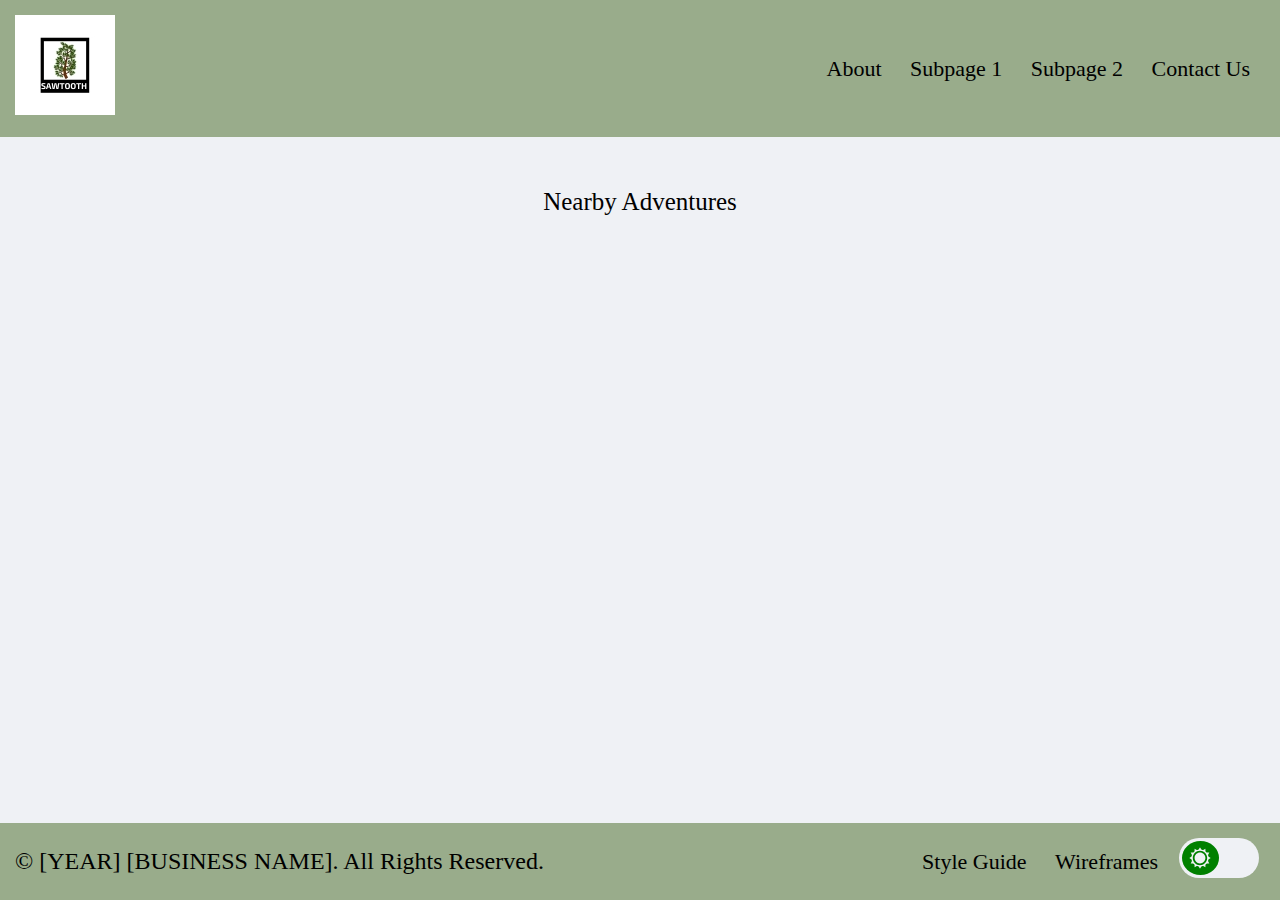
<file: subpage-2.html>
<!doctype html>
<html lang="en">
<head>
    <meta charset="utf-8">
    <meta name="viewport" content="width=device-width, initial-scale=1.0">
    <title>Home</title>
    <link rel="stylesheet" href="css/normalize.css">
    <link rel="stylesheet" href="css/main.css">
    <script src="js/dark-mode.js"></script>
</head>
<body>
    <header>
        <div id="logo-wrapper">
            <a href="index.html">
                <img src="assets/home/Optimized-Sawtooth Salmon Logo.png" id="logo">
            </a>
        </div>
        <nav>
            <ul>
                <li>
                    <a href="about.html">
                        About
                    </a>
                </li>
                <li>
                    <a href="subpage-1.html">
                        Subpage 1
                    </a>
                </li>
                <li>
                    <a href="subpage-2.html">
                        Subpage 2
                    </a>
                </li>
                <li>
                    <a href="contact-us.html">
                        Contact Us
                    </a>
                </li>
            </ul>
        </nav>
    </header>
    <main>
        <p>
            Nearby Adventures
        </p>
    </main>

    
    <footer>
        <div id="legal">
            &copy; [YEAR] [BUSINESS NAME]. All Rights Reserved.
        </div>
        <nav>
            <ul>
                <li>
                    <a href="style-guide.html">
                        Style Guide
                    </a>
                </li>
                <li>
                    <a href="wireframes.html">
                        Wireframes
                    </a>
                </li>
            </ul>
        </nav>
        <div id="dark-mode">
            <div class="icon" id="sun-icon">
                <svg xmlns="http://www.w3.org/2000/svg" width="24" height="24" viewBox="0 0 24 24"><path d="M22.088 13.126l1.912-1.126-1.912-1.126c-1.021-.602-1.372-1.91-.788-2.942l1.093-1.932-2.22-.02c-1.185-.01-2.143-.968-2.153-2.153l-.02-2.219-1.932 1.093c-1.031.583-2.34.233-2.941-.788l-1.127-1.913-1.127 1.913c-.602 1.021-1.91 1.372-2.941.788l-1.932-1.093-.02 2.219c-.01 1.185-.968 2.143-2.153 2.153l-2.22.02 1.093 1.932c.584 1.032.233 2.34-.788 2.942l-1.912 1.126 1.912 1.126c1.021.602 1.372 1.91.788 2.942l-1.093 1.932 2.22.02c1.185.01 2.143.968 2.153 2.153l.02 2.219 1.932-1.093c1.031-.583 2.34-.233 2.941.788l1.127 1.913 1.127-1.913c.602-1.021 1.91-1.372 2.941-.788l1.932 1.093.02-2.219c.011-1.185.969-2.143 2.153-2.153l2.22-.02-1.093-1.932c-.584-1.031-.234-2.34.788-2.942zm-10.117 6.874c-4.411 0-8-3.589-8-8s3.588-8 8-8 8 3.589 8 8-3.589 8-8 8zm6.029-8c0 3.313-2.687 6-6 6s-6-2.687-6-6 2.687-6 6-6 6 2.687 6 6z"/></svg>
            </div>
            <div id="tgl-wrapper">
                <input class="tgl" id="dark-mode-toggle" type="checkbox"/>
                <label class="tgl-btn" for="dark-mode-toggle"></label>
            </div>
            <div class="icon" id="moon-icon">
                <svg xmlns="http://www.w3.org/2000/svg" width="24" height="24" viewBox="0 0 24 24"><path d="M12 10.999c1.437.438 2.562 1.564 2.999 3.001.44-1.437 1.565-2.562 3.001-3-1.436-.439-2.561-1.563-3.001-3-.437 1.436-1.562 2.561-2.999 2.999zm8.001.001c.958.293 1.707 1.042 2 2.001.291-.959 1.042-1.709 1.999-2.001-.957-.292-1.707-1.042-2-2-.293.958-1.042 1.708-1.999 2zm-1-9c-.437 1.437-1.563 2.562-2.998 3.001 1.438.44 2.561 1.564 3.001 3.002.437-1.438 1.563-2.563 2.996-3.002-1.433-.437-2.559-1.564-2.999-3.001zm-7.001 22c-6.617 0-12-5.383-12-12s5.383-12 12-12c1.894 0 3.63.497 5.37 1.179-2.948.504-9.37 3.266-9.37 10.821 0 7.454 5.917 10.208 9.37 10.821-1.5.846-3.476 1.179-5.37 1.179z"/></svg>
            </div>
        </div>
    </footer>
</body>
</html>
</file>
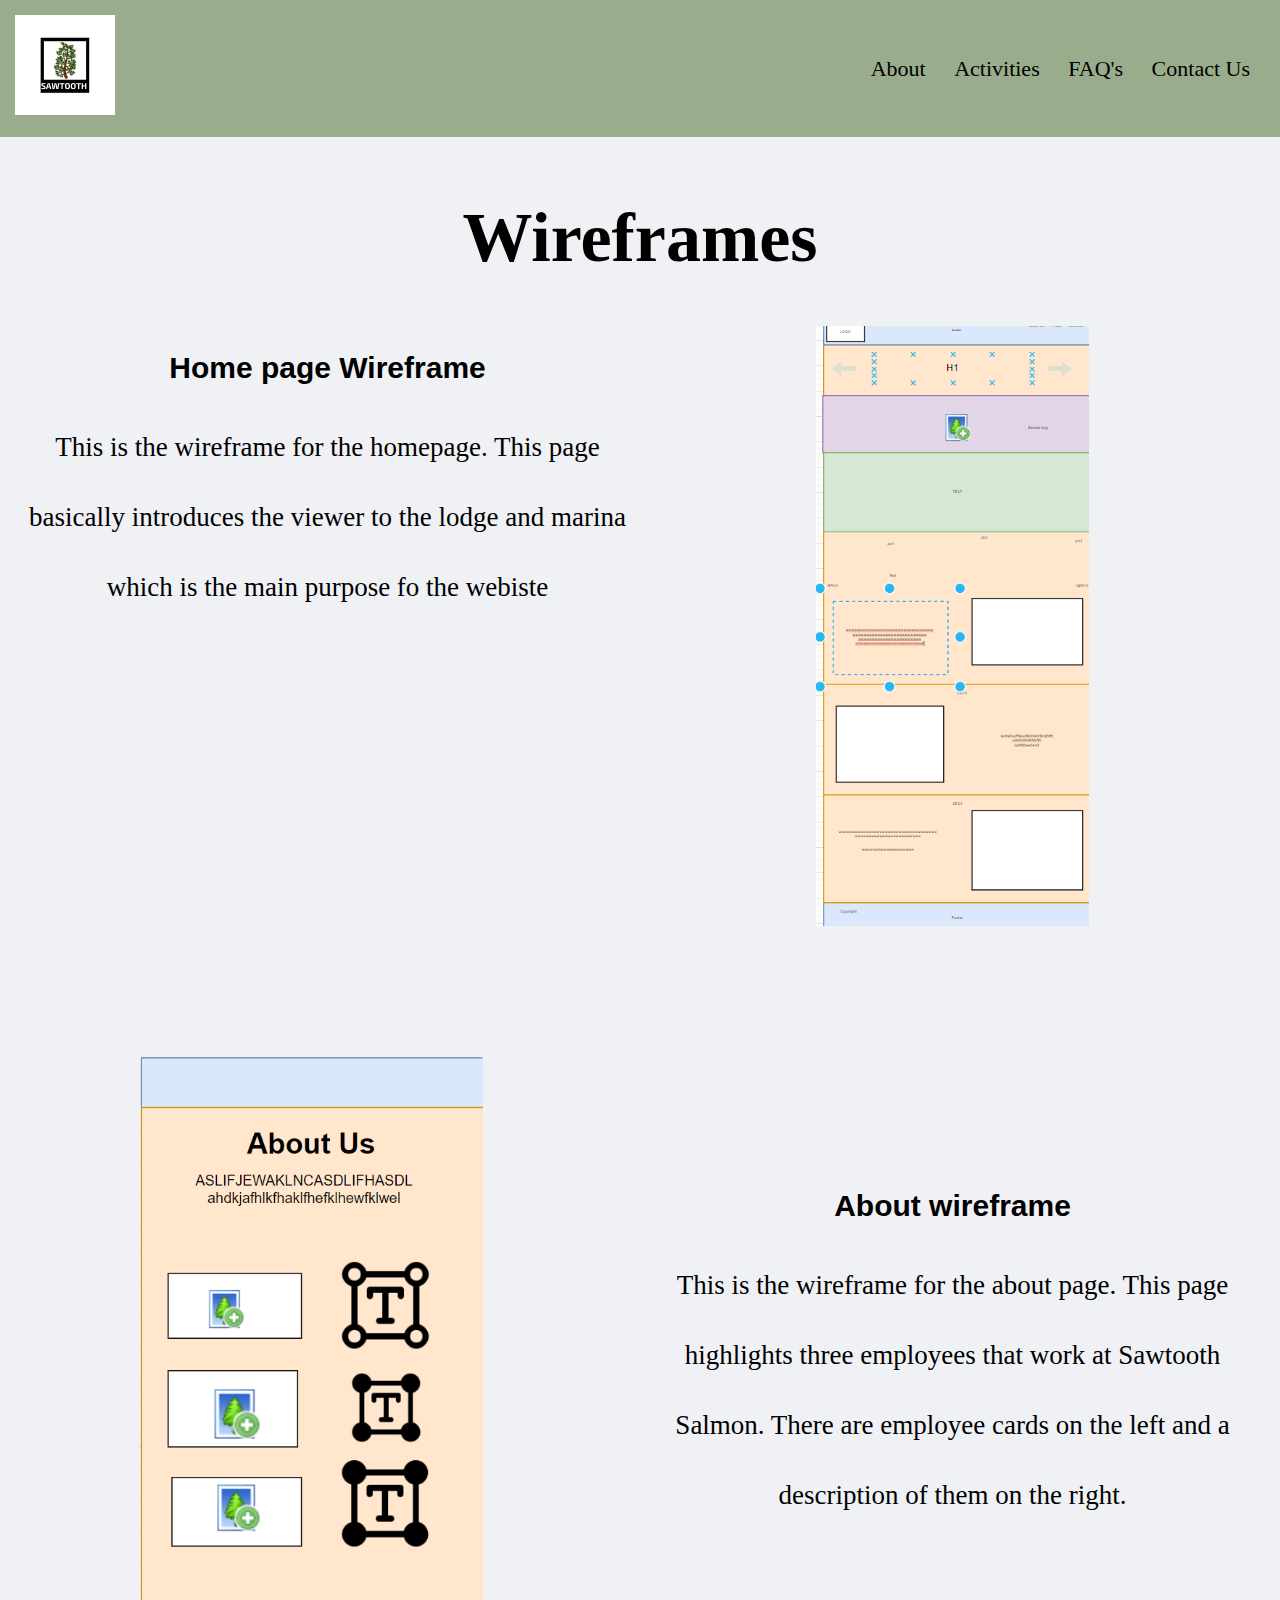
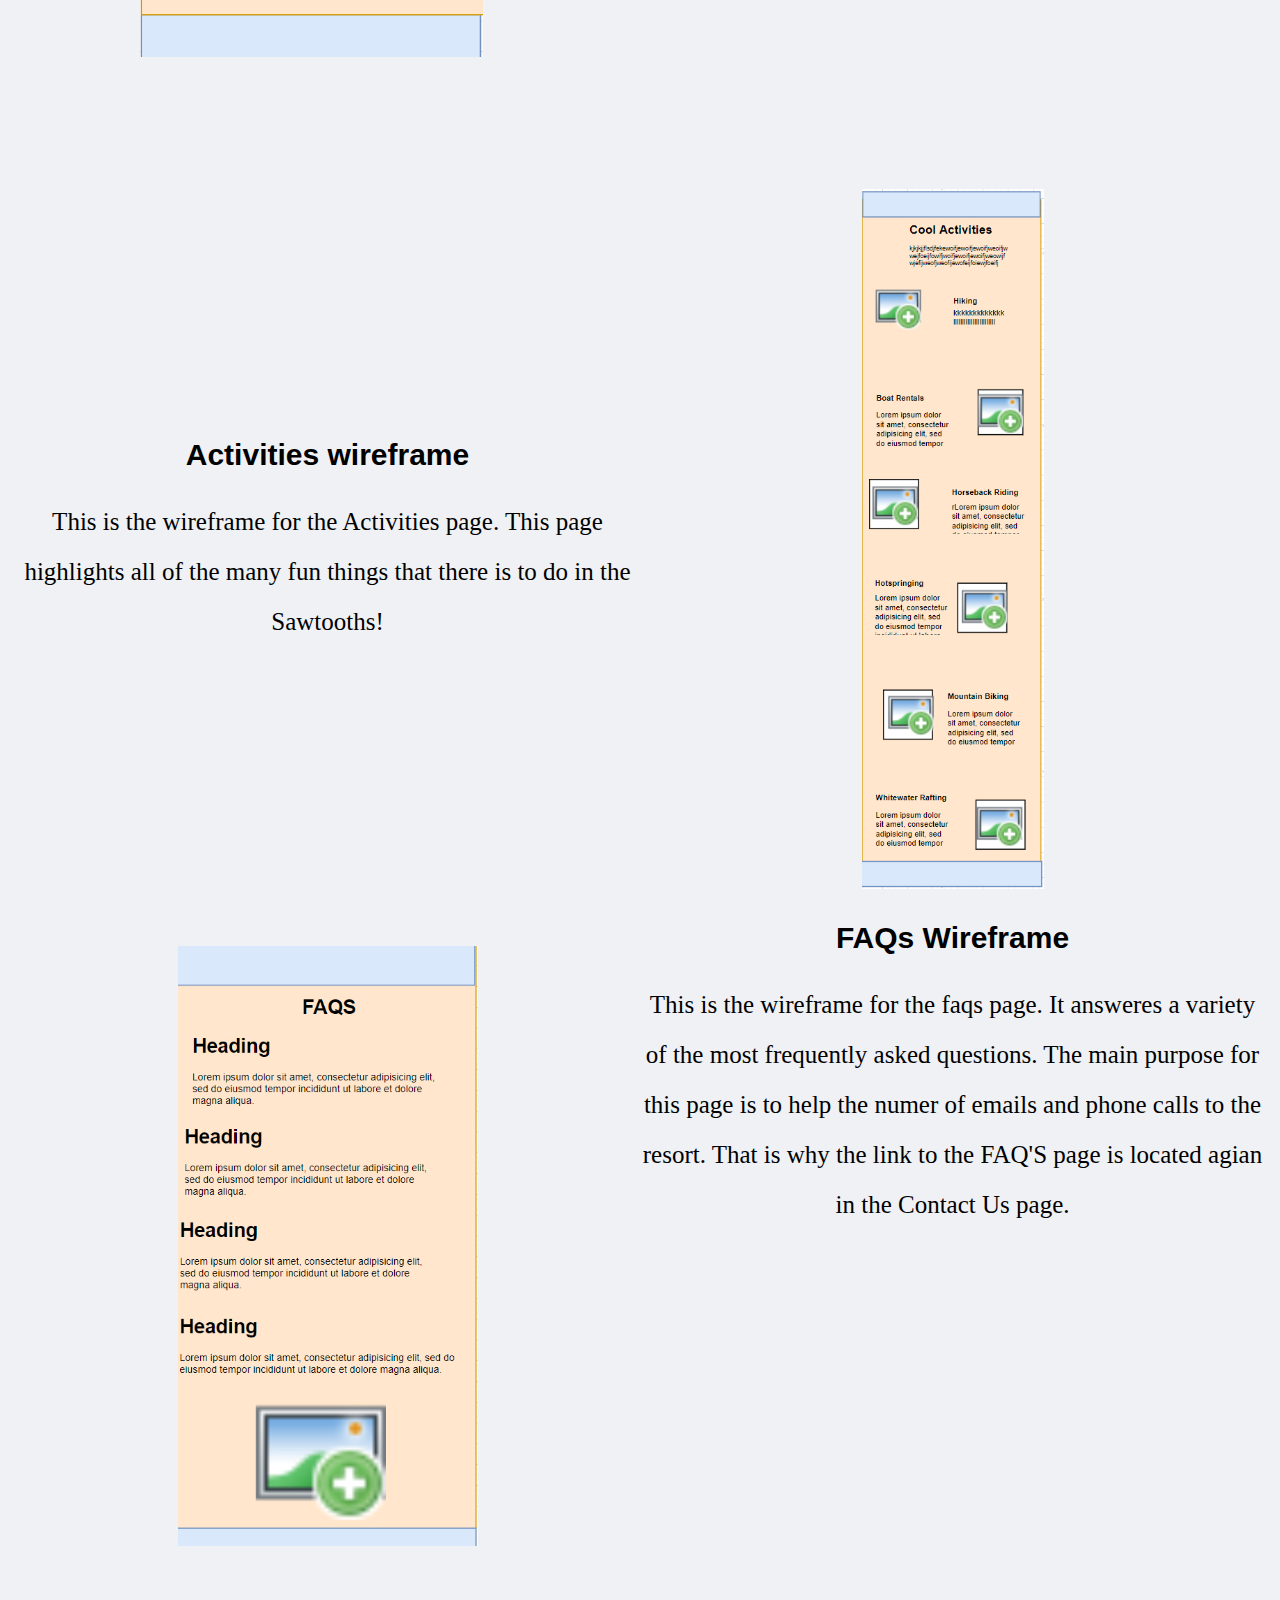
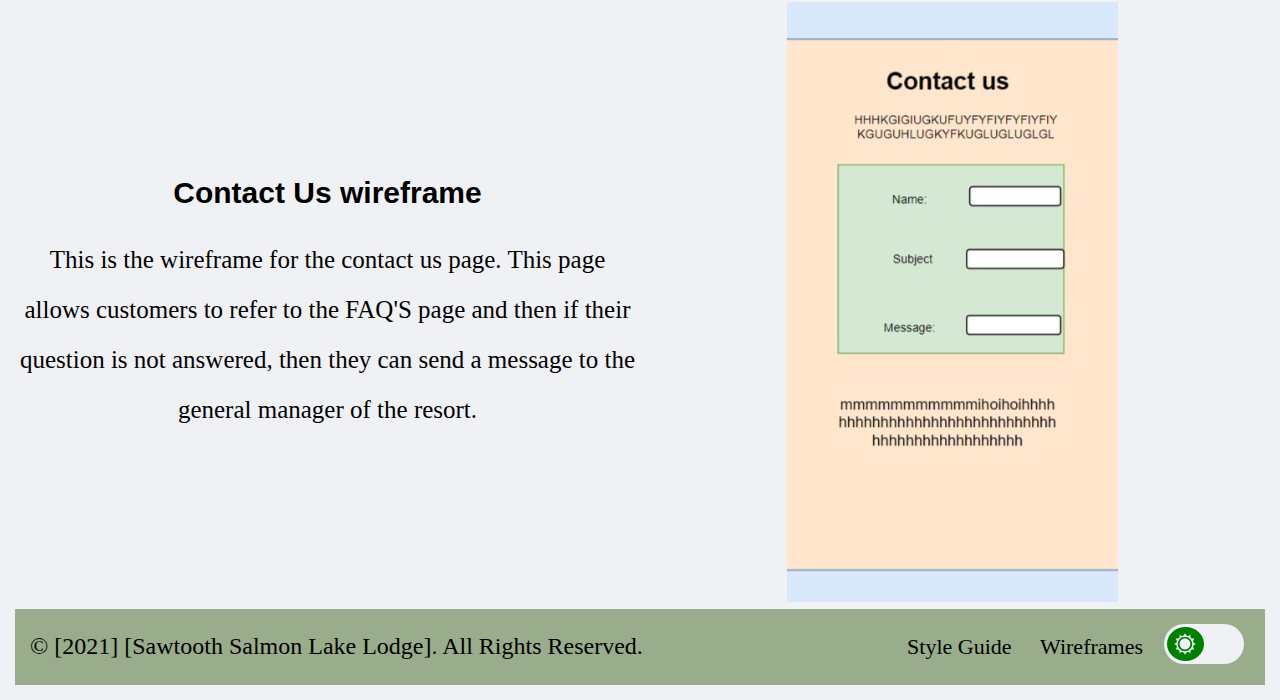
<file: wireframes.html>
<!doctype html>
      <html lang="en">
      <head>
          <meta charset="utf-8">
          <meta name="viewport" content="width=device-width, initial-scale=1.0">
          <title>Home</title>
          <link rel="stylesheet" href="css/normalize.css">
          <link rel="stylesheet" href="css/main.css">
          <script src="js/dark-mode.js"></script>
      </head>
      <body>
          <header>
              <div id="logo-wrapper">
                  <a href="index.html">
                      <img src="assets/home/Optimized-Sawtooth Salmon Logo.png" id="logo">
                  </a>
              </div>
              <nav>
                  <ul>
                      <li>
                          <a href="about.html">
                              About
                          </a>
                      </li>
                      <li>
                          <a href="activities.html">
                              Activities
                          </a>
                      </li>
                      <li>
                          <a href="faqs.html">
                              FAQ's
                          </a>
                      </li>
                      <li>
                          <a href="contact-us.html">
                              Contact Us
                          </a>
                      </li>
                  </ul>
              </nav>
          </header>
      
      <main>
      
      
      <h1>
          Wireframes
      </h1>
    


              </div>
              


            </section>

            <section class="firstblockB">
                <div class="left-columnB">
                  
                    <h2>Home page Wireframe</h2>
                    <p>
                        This is the wireframe for the homepage. This page basically
                        introduces the viewer to the lodge and marina which is the main purpose fo the webiste
            
                  </p>
                  
                 
                  
                  </div>
                  <div class="right-columnB">
                      <img id="homew" src="assets/wireframe/homepage wireframe3.jpg">
                  </div>
                     
                     
                </section>

            <!--SECOND BLOCK-->
            <section class="secondblockB">
            <div class="left-columnB">
              <img id="aboutw" src="assets/wireframe/about us wireframe3.jpg">
              </div>

              <div class="right-columnB">
                <h2>
               About wireframe
                </h2>
                  <p>
                  This is the wireframe for the about page. This page highlights three employees that work at Sawtooth Salmon. 
                  There are employee cards on the left and a description of them on the right. 
                </p>
                

              

              </div>
            </section>
            <section class="thirdblockB">
                <div class="left-columnB">

                    <h2>Activities wireframe</h2>
                    <p> 
                     This is the wireframe for the Activities page. This page highlights all of the many fun things that there is to do in the Sawtooths!
                  </p>



                  </div>

                  <div class="right-columnB">
                      <img id="actw" src="assets/wireframe/Activities wireframe3.jpg">
                  </div>


                </section>

                <!--SECOND BLOCK-->
                <section class="fourthblockB">
                <div class="left-columnB">
                  <img id="faqw" src="assets/wireframe/faqs wireframe3.jpg">
                  </div>

                  <div class="right-columnB">
                    <h2>
                    FAQs Wireframe
                    </h2>
                      <p>
                          This is the wireframe for the faqs page. It answeres a variety of the most frequently asked questions. The main purpose for this page is to help the numer of emails and phone calls to the resort. That is why the link to the FAQ'S page is located agian in the Contact Us page. 
                    </p>

                   
                  </div>

                </section>
                <section class="fifthblockB">
                    <div class="left-columnB">

                        <h2>Contact Us wireframe</h2>
                        <p>
                          This is the wireframe for the contact us page. This page allows customers to refer to the FAQ'S 
                          page and then if their question is not answered, then they can send a message to the general manager of the resort. 

                      </p>
                      </div>

                      <div class="right-columnB">
                          <img id="cusw" src="assets/wireframe/Contact us wireframe3.jpg">
                          </div>


                    </section>

        








        <footer>
            <div id="legal">
                &copy; [2021] [Sawtooth Salmon Lake Lodge]. All Rights Reserved.
            </div>
            <nav>
                <ul>
                    <li>
                        <a href="style-guide.html">
                            Style Guide
                        </a>
                    </li>
                    <li>
                        <a href="wireframes.html">
                            Wireframes
                        </a>
                    </li>
                </ul>
            </nav>
    
    
    
            <div id="dark-mode">
                <div class="icon" id="sun-icon">
                    <svg xmlns="http://www.w3.org/2000/svg" width="24" height="24" viewBox="0 0 24 24"><path d="M22.088 13.126l1.912-1.126-1.912-1.126c-1.021-.602-1.372-1.91-.788-2.942l1.093-1.932-2.22-.02c-1.185-.01-2.143-.968-2.153-2.153l-.02-2.219-1.932 1.093c-1.031.583-2.34.233-2.941-.788l-1.127-1.913-1.127 1.913c-.602 1.021-1.91 1.372-2.941.788l-1.932-1.093-.02 2.219c-.01 1.185-.968 2.143-2.153 2.153l-2.22.02 1.093 1.932c.584 1.032.233 2.34-.788 2.942l-1.912 1.126 1.912 1.126c1.021.602 1.372 1.91.788 2.942l-1.093 1.932 2.22.02c1.185.01 2.143.968 2.153 2.153l.02 2.219 1.932-1.093c1.031-.583 2.34-.233 2.941.788l1.127 1.913 1.127-1.913c.602-1.021 1.91-1.372 2.941-.788l1.932 1.093.02-2.219c.011-1.185.969-2.143 2.153-2.153l2.22-.02-1.093-1.932c-.584-1.031-.234-2.34.788-2.942zm-10.117 6.874c-4.411 0-8-3.589-8-8s3.588-8 8-8 8 3.589 8 8-3.589 8-8 8zm6.029-8c0 3.313-2.687 6-6 6s-6-2.687-6-6 2.687-6 6-6 6 2.687 6 6z"/></svg>
                </div>
                <div id="tgl-wrapper">
                    <input class="tgl" id="dark-mode-toggle" type="checkbox"/>
                    <label class="tgl-btn" for="dark-mode-toggle"></label>
                </div>
                <div class="icon" id="moon-icon">
                    <svg xmlns="http://www.w3.org/2000/svg" width="24" height="24" viewBox="0 0 24 24"><path d="M12 10.999c1.437.438 2.562 1.564 2.999 3.001.44-1.437 1.565-2.562 3.001-3-1.436-.439-2.561-1.563-3.001-3-.437 1.436-1.562 2.561-2.999 2.999zm8.001.001c.958.293 1.707 1.042 2 2.001.291-.959 1.042-1.709 1.999-2.001-.957-.292-1.707-1.042-2-2-.293.958-1.042 1.708-1.999 2zm-1-9c-.437 1.437-1.563 2.562-2.998 3.001 1.438.44 2.561 1.564 3.001 3.002.437-1.438 1.563-2.563 2.996-3.002-1.433-.437-2.559-1.564-2.999-3.001zm-7.001 22c-6.617 0-12-5.383-12-12s5.383-12 12-12c1.894 0 3.63.497 5.37 1.179-2.948.504-9.37 3.266-9.37 10.821 0 7.454 5.917 10.208 9.37 10.821-1.5.846-3.476 1.179-5.37 1.179z"/></svg>
                </div>
            </div>
        </footer>
    </body>
    </main>
    </html>
</file>
<file: css/main.css>
:root {
    /* Settings */
    --spacing: 15px;
    --font-size: 1.5rem;
    /* Normal Colors */


    --background-color: #eff1f5;
    --alt-background-color: #99ac8b;
    --primary-color: #f5eae4;
    --alt-primary-color: #FFFFFF;
    --toggle-button:green;
    --container-box:#99ac8b;
    /* Dark Mode Colors */
    --dark-background-color: #789986;
    --dark-alt-background-color: #443333;
    --dark-primary-color: #73a36c;
    --dark-alt-primary-color: #CB997E;
    --dark-toggle-button:black;
    --dark-container-box:grey;
}

html, body {
    margin: 0;
    padding: 0;
    width: 100%;
    height: 100%;
    text-rendering: optimizeLegibility;
}

body {
    display: flex;
    flex-direction: column;
    font-size: 62.5%;
}

header {
    display: grid;
    grid-template-rows: auto;
    grid-template-columns: auto 1fr;
    font-size: var(--font-size);
    padding: var(--spacing);
    border-bottom: 1px solid var(--border-color);
    color: var(--alt-font-color);
    background-color: var(--alt-background-color);
}

header a {
    color: var(--alt-font-color);
}

header nav {
    display: flex;
    align-items: center;
    margin-left: auto;
}

header nav ul {
    margin: 0;
    padding: 0;
    list-style-type: none;
}

header nav ul li {
    display: inline-block;
    padding: 7.5px;
    margin-right: 7.5px;
}



main p{text-align:center;
    font-size:25px;
    line-height: 50px;
}
#banner{
    width:100%;
    
}

h1{
    font-size:70px;
    text-align:center;
    font-family:brush script MT , cursive
  
}

h2{
    font-size:30px;
    text-align:center;
    font-family:'Gill Sans', 'Gill Sans MT', Calibri, 'Trebuchet MS', sans-serif
    
   
}



main {
    flex: 1;
    font-size: var(--font-size);
    padding: var(--spacing);
    color: var(--font-color);
    background-color: var(--background-color);
}







section.firstblock .left-column p{
    font-size:27px;
    line-height: 40px
}

section.firstblock .left-column ul{
    font-size: 27px;
    
}

section.secondblock .right-column p{
    font-size:27px;
    line-height: 2; 
    
}

section.secondblock .right-column ul{
    font-size: 27px;
    line-height:30px;}





section.thirdblock{
    margin:50px;
}
section.thirdblock p{
    text-align:center;
    font-family:brush script MT;
    font-size:50px;
}
footer {
    display: grid;
    grid-template-rows: auto;
    grid-template-columns: auto 1fr auto;
    font-size: var(--font-size);
    border-top: 1px solid var(--border-color);
    padding: var(--spacing);
    color: var(--alt-font-color);
    background-color: var(--alt-background-color);
}

footer a {
    color: var(--alt-font-color);
}

footer #legal {
    grid-row: 1;
    grid-column: 1;
    display: flex;
    align-items: center;
}

footer nav {
    grid-row: 1;
    grid-column: 2;
    display: flex;
    align-items: center;
    margin-left: auto;
}

footer nav ul {
    margin: 0;
    padding: 0;
    list-style-type: none;
}

footer nav ul li {
    display: inline-block;
    padding: 7.5px;
    margin-right: 7.5px;
}

footer #dark-mode {
    grid-row: 1;
    grid-column: 3;
}

footer #dark-mode .icon {
    position: relative;
    display: inline-block;
    z-index: 100;
    pointer-events: none;
}

footer #dark-mode .icon svg path {
    fill: var(--background-color);
}

footer #dark-mode #sun-icon svg {
    transform: scale(0.9);
    position: absolute;
    top: -32px;
    left: 15px;
}

footer #dark-mode #moon-icon svg {
    transform: scale(0.85);
    position: absolute;
    top: -32px;
    right: 15px;
}

footer #dark-mode #tgl-wrapper {
    display: inline-block;
}

footer #dark-mode #tgl-wrapper .tgl {
    display: none;
}

footer #dark-mode #tgl-wrapper .tgl, .tgl:after, .tgl:before, .tgl *, .tgl *:after, .tgl *:before, .tgl + .tgl-btn {
    box-sizing: border-box;
}

footer #dark-mode #tgl-wrapper .tgl::-moz-selection, .tgl:after::-moz-selection, .tgl:before::-moz-selection, .tgl *::-moz-selection, .tgl *:after::-moz-selection, .tgl *:before::-moz-selection, .tgl + .tgl-btn::-moz-selection {
    background: none;
}

footer #dark-mode #tgl-wrapper .tgl::selection, .tgl:after::selection, .tgl:before::selection, .tgl *::selection, .tgl *:after::selection, .tgl *:before::selection, .tgl + .tgl-btn::selection {
    background: none;
}

footer #dark-mode #tgl-wrapper .tgl + .tgl-btn {
    outline: 0;
    display: block;
    width: 80px;
    height: 40px;
    position: relative;
    cursor: pointer;
    -webkit-user-select: none;
    -moz-user-select: none;
    -ms-user-select: none;
    user-select: none;
    background-color: var(--background-color);
    border: 1px solid var(--border-color);
    border-radius: 30px;
    padding: 3px;
    transition: all 0.4s ease;
}

footer #dark-mode #tgl-wrapper .tgl + .tgl-btn:after, .tgl + .tgl-btn:before {
    position: relative;
    display: block;
    content: "";
    width: 50%;
    height: 100%;
}

footer #dark-mode #tgl-wrapper .tgl + .tgl-btn:after {
    left: 0;
    border-radius: 50%;
    background-color: var(--border-color);
    transition: all 0.2s ease;
    background-color: var(--toggle-button);
}

footer #dark-mode #tgl-wrapper .tgl + .tgl-btn:before {
    display: none;
    transition: all 0.2s ease;
}

footer #dark-mode #tgl-wrapper .tgl:checked + .tgl-btn:after {
    left: 50%;
    transition: all 0.2s ease;
}

/*===========================================*\
  APPLY DARK MODE COLORS WHEN DARK MODE IS ON 
\*===========================================*/

body.dark-mode header {
    border-bottom: 1px solid var(--dark-border-color);
    color: var(--dark-alt-font-color);
    background-color: var(--dark-alt-background-color);
}

body.dark-mode header a {
    color: var(--dark-alt-font-color);
}

body.dark-mode main {
    color: var(--dark-font-color);
    background-color: var(--dark-background-color);
}

body.dark-mode footer {
    border-top: 1px solid var(--dark-border-color);
    color: var(--dark-alt-font-color);
    background-color: var(--dark-alt-background-color);
}

body.dark-mode footer a {
    color: var(--dark-alt-font-color);
}

body.dark-mode footer #dark-mode .icon svg path {
    fill: var(--dark-background-color);
}

body.dark-mode footer #dark-mode #tgl-wrapper .tgl + .tgl-btn {
    background-color: var(--dark-background-color);
    border: 1px solid var(--dark-border-color);
}

body.dark-mode footer #dark-mode #tgl-wrapper .tgl + .tgl-btn:after {
    background-color: var(--dark-border-color);
    background-color: var(--dark-toggle-button);}

body.dark-mode .container{
    background-color: var(--dark-container-box);

}





 

      
  
  
  
  
section.firstblock{
    display:grid;
    grid-template-columns:1fr 1fr;
     
     margin:50px;
    padding:50px;
    }
  
  section.firstblock .left-column{
    grid-column:1;
    grid-row:1;
    padding:50px;
     }

  section.firstblock .Right-column{
    grid-column:1;
    grid-row:2;
    margin:100px;
  }
  
  section.secondblock{
    display:grid;
    grid-template-columns:1fr 1fr ;
    grid-template-rows: 100px 1fr 100px;
    height:700px;
    padding:30px;
    margin:50px;
      }
  
  section.secondblock.right-column{
    grid-row:1;
    padding:100px;
  }
  
  section.secondblock .left-column{
    padding:100px;
  }

  section.firstblock .left-column ul{
      grid-row:2;
      line-height:2
  }
  


  /*Activities*/
section.firstblockA{
      display:grid;
      grid-template-columns:1fr 1fr;
    grid-template-rows:100px, 1fr, 100px;
  }
section.firstblockA .left-columnA{
    
    grid-row:1;
    grid-column:1;
    padding:70px;
}

section.firstblockA .right-columnA{
    grid-row:1;
    grid-column:2;
    margin:auto;
}


section.secondblockA{
    display:grid;
    grid-template-columns:1fr 1fr;
    grid-template-rows:100px, 1fr, 100px;
}

section.secondblockA .left-columnA{
    grid-row:1;
    grid-column:1;
    padding:50px;
}

section.secondblockA .right-columnA{
    grid-row:1;
    grid-column:2;
    line-height:1;
}

section.thirdblockA{
    display:grid;
    grid-template-columns:1fr 1fr;
    grid-template-rows:100px, 1fr,100px;
}

section.thirdblockA .left-columnA{
    grid-row:1;
    grid-column:1;
    padding:70px;
}

section.thirdblockA .right-columnA{
    grid-row:1;
    grid-column:2;
    padding:50px;
}

section.fourthblockA{
    display:grid;
    grid-template-columns:1fr 1fr;
    grid-template-rows:100px, 1fr, 100px;
}

section.fourthblockA .left-columnA{
    grid-row:1;
    grid-column:1;
    padding:50px;
}

section.fourthblockA .right-columnA{
    grid-row:1;
    grid-column:2;
    padding:50px;
}

section.fifthblockA{
    display:grid;
    grid-template-columns:1fr 1fr;
    grid-template-rows:100px, 1fr,100px;
}
 section.fifthblockA .left-columnA{
     grid-row:1;
     grid-column:1;
     padding:50px;
 }

 section.fifthblockA .left-columnA ul{
     line-height:1.75;
 }

 section.fifthblockA .right-columnA{
     grid-row:1;
     grid-column:2;
     padding:50px;
     margin:auto;
 }

 section.sixthblockA{
    display:grid;
    grid-template-columns:1fr 1fr;
    grid-template-rows:100px, 1fr,100px;
 }
section.sixthblockA .left-columnA{
grid-row:1;
grid-column:1;
padding:50px;
}
section.sixthblockA .right-column{
    grid-row:1;
    grid-column:2;
}







/*ABOUT US CSS*/


h2{
    font-style: times new roman;
}


              .card1 {
                box-shadow: 0 4px 8px 0 rgba(0, 0, 0, 0.2);
                max-width: 300px;
                margin: auto;
                text-align: center;
                font-family: arial;
              }
              
              .title {
                color: grey;
                font-size: 18px;
              }
              
              button {
                border: none;
                outline: 0;
                display: inline-block;
                padding: 8px;
                color: white;
                background-color: #000;
                text-align: center;
                cursor: pointer;
                width: 100%;
                font-size: 18px;
              }
              
              a {
                text-decoration: none;
                font-size: 22px;
                color: black;
              }
              
              button:hover, a:hover {
                opacity: 0.7;
              }

              .card2 {
                box-shadow: 0 4px 8px 0 rgba(0, 0, 0, 0.2);
                max-width: 300px;
                margin: auto;
                text-align: center;
                font-family: arial;
              }
              
              .title {
                color: grey;
                font-size: 18px;
              }
              
              button {
                border: none;
                outline: 0;
                display: inline-block;
                padding: 8px;
                color: white;
                background-color: #000;
                text-align: center;
                cursor: pointer;
                width: 100%;
                font-size: 18px;
              }
              
              a {
                text-decoration: none;
                font-size: 22px;
                color: black;
              }
              
              button:hover, a:hover {
                opacity: 0.7;
              }


              .card3 {
                box-shadow: 0 4px 8px 0 rgba(0, 0, 0, 0.2);
                max-width: 300px;
                margin: auto;
                text-align: center;
                font-family: arial;
              }
              
              .title {
                color: grey;
                font-size: 18px;
              }
              
              button {
                border: none;
                outline: 0;
                display: inline-block;
                padding: 8px;
                color: white;
                background-color: #000;
                text-align: center;
                cursor: pointer;
                width: 100%;
                font-size: 18px;
              }
              
              a {
                text-decoration: none;
                font-size: 22px;
                color: black;
              }
              
              button:hover, a:hover {
                opacity: 0.7;
              }
  
section.about-all h2{ 
        font-family:"Times New Roman";  
        margin:50px;
        line-height:1.75;
}
section.about-us1{
    display:grid;
    grid-template-rows: 1fr;
    grid-template-columns: auto 1fr;
    margin:50px;
    padding:50px;
}
section.about-us1.card1{
grid-column:1;
padding:100px;
margin:100px;
}
section.about-us1.q1{
    grid-column:2;
    
}
  section.about-us2{
        display:grid;
        grid-template-rows: 1fr;
        grid-template-columns: auto 1fr;
        margin:50px;
        padding:50px;
    }
    section.about-us2.card2{
    grid-column:1;
    padding:100px;
    margin:100px;
    }
    section.about-us2.q2{
        grid-column:2;
        
    }


section.about-us3{
    display:grid;
    grid-template-columns:auto 1fr; 
    margin:50px;
    padding:50px;
}
 section.about-us3.card3{
  
        grid-column:1;
        padding:100px;
        margin:100px;
        }
section.about-us3.q3{
    grid-column:2;
}
    
    section.about-us.q3{
        grid-column:2;
        grid-row:3;
        padding:10px;
margin:10px;
font-family:cursive;
font-size:20px;

    }


 /*Contact Us*/
 
 .FormBox {
     display:flex;
     justify-content: center;
    
 }

 form {
    width:60%
 }
 .container{
     font-size:20px;
     margin-right:auto;
     margin-top:1px;
     margin-left:auto;
     margin-bottom:1px;
     text-align:center;
width:50%;
border-radius: 5px;
background-color: var(--container-box);


padding: 20px;

 }

 .text p{
     text-align: center;
     margin-bottom:auto;
 }

 button, input, optgroup, select, textarea {
    font-family: inherit;
    font-size: 100%;
    line-height: 1.15;
    margin: 10px;
 }




 /*FAQ'S*/

.faqs dl dt{
    line-height: 2;
    
    font-weight: bold;
   text-decoration:underline;
 }



 h5{
     font-family:cursive;
 }

 /*wireframe*/

 .firstblockB{
     display:grid;
     grid-template-columns:1fr 1fr;
     
 }
 
   
    







.firstblockB .left-columnB{
    grid-row:1;
}

.firstblockB .left-columnB p{
    font-size:27px;
    line-height: 70px
}

.firstblockB .left-columnB ul{
    font-size: 27px;
    
}

.firstblockB .right-columnB{
    grid-column:2;
    margin:auto;
}


.secondblockB{
    display:grid;
    grid-template-columns:1fr 1fr;

}

.secondblockB .left-columnB{
    grid-column:1;
}

.secondblockB .right-columnB{
grid-column:2;
margin:auto;
}

.secondblockB .right-columnB p{
    font-size:27px;
    line-height: 70px  
    
}


.thirdblockB{
    display:grid;
    grid-template-columns: 1fr 1fr;

}

.thirdblockB .left-columnB{
    grid-column:1;
    margin:auto;
}
.thirdblockB .right-columnB{
    grid-column:2;
    margin:auto;
}

.fourthblockB{
    display:grid;
    grid-template-columns:1fr 1fr;
}

.fourthblockB .left-columnB{
    grid-column:1;
    margin:auto;
    padding:50px;
}
 .foruthblockB .right-columnB{
     grid-column:2;
     margin:auto;
     padding:50px;
 }
 .fifthblockB{
     display:grid;
     grid-template-columns: 1fr 1fr;
 }
.fifthblockB .left-columnB{
    grid: column 1;
    margin:auto;
}
.fifthblockB .right-columnB{
    grid-column:2;
    margin:auto;
}

#aboutw{
    padding:75px;
    margin:50px;
}
</file>
